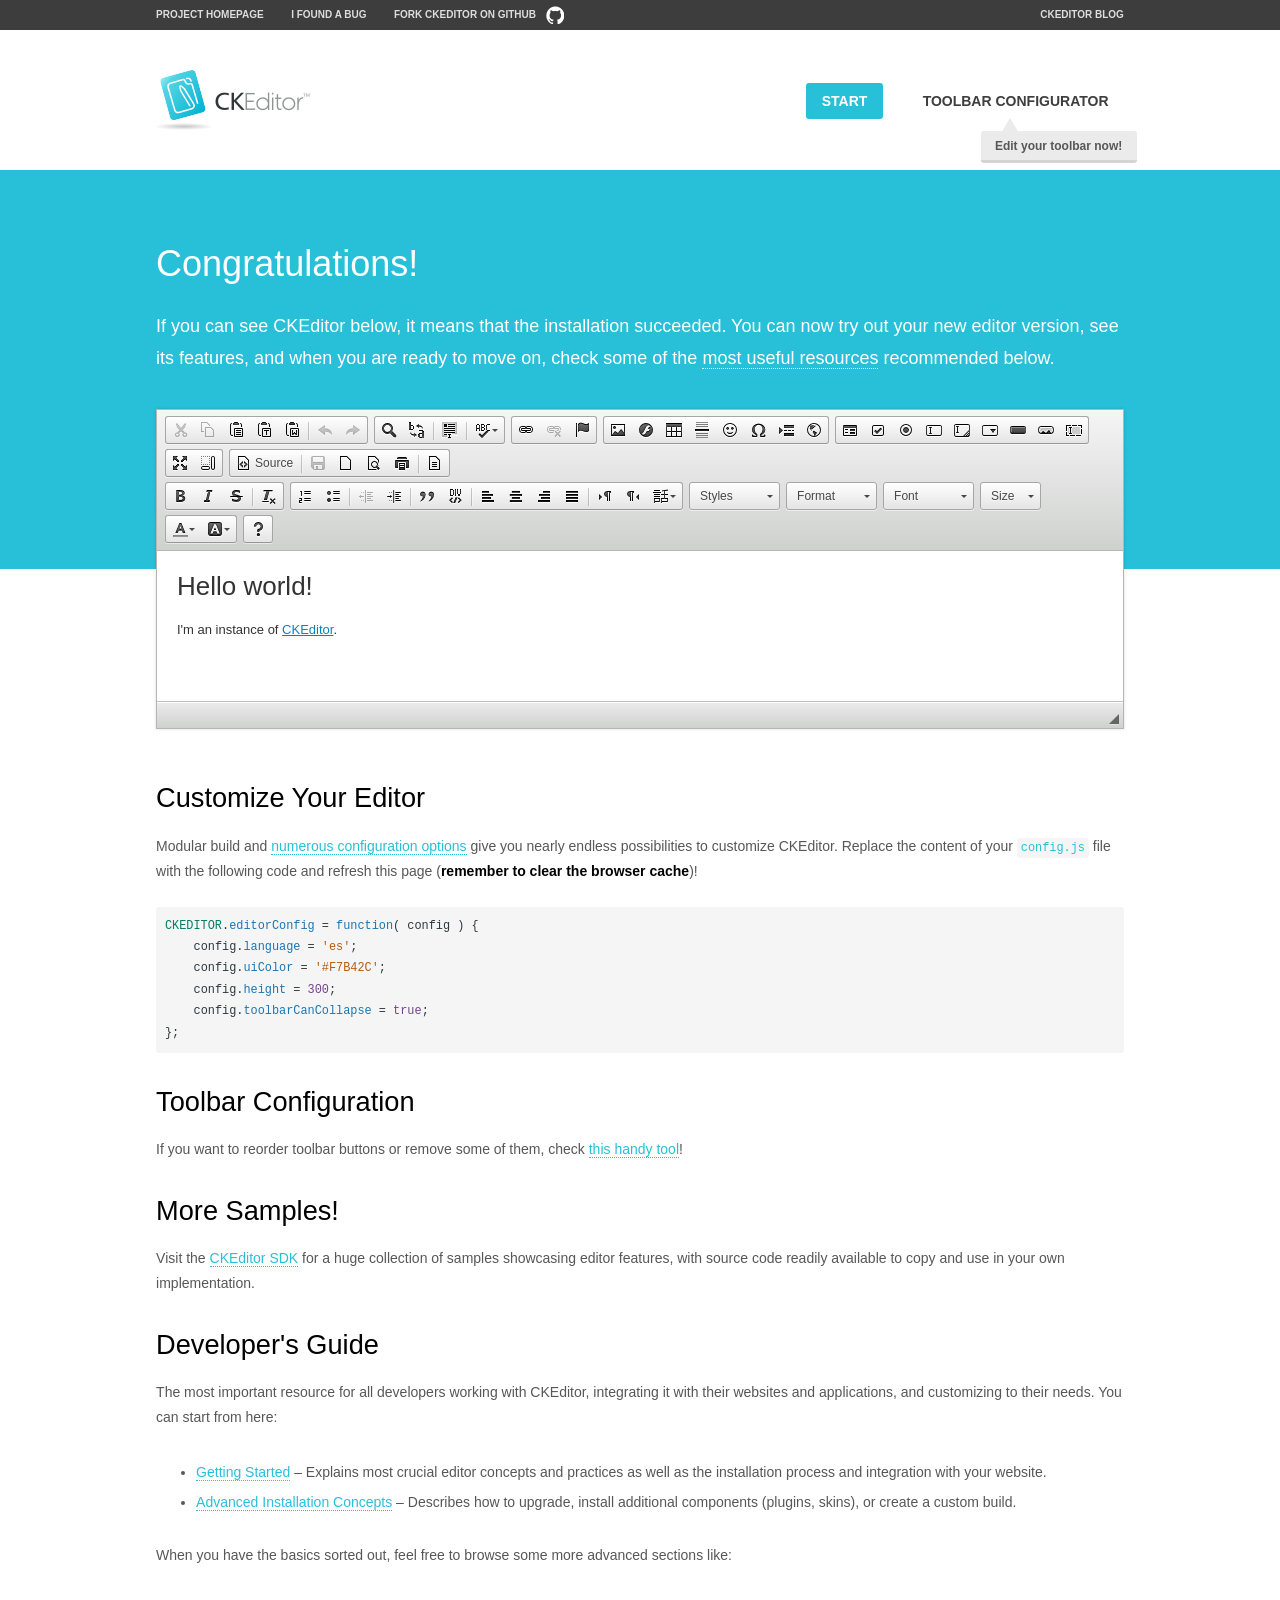
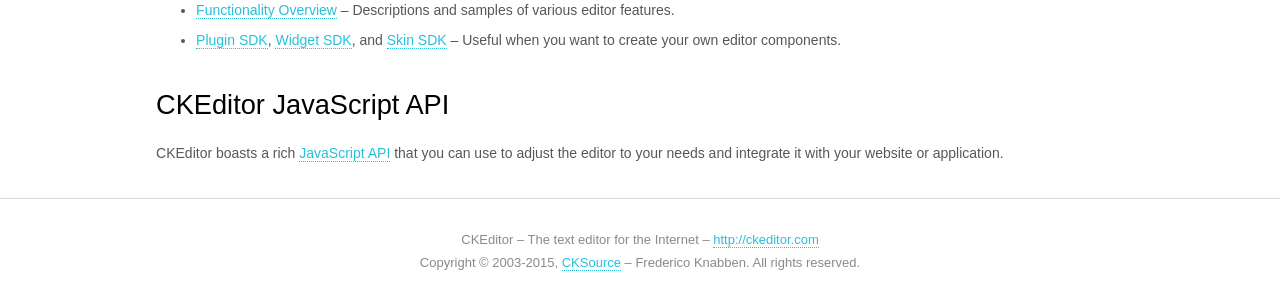
<file: src/main/webapp/static/js/ckeditor/samples/index.html>
<!DOCTYPE html>
<!--
Copyright (c) 2003-2015, CKSource - Frederico Knabben. All rights reserved.
For licensing, see LICENSE.md or http://ckeditor.com/license
-->
<html>
<head>
    <meta charset="utf-8">
    <title>CKEditor Sample</title>
    <script src="../ckeditor.js"></script>
    <script src="js/sample.js"></script>
    <link rel="stylesheet" href="css/samples.css">
    <link rel="stylesheet" href="toolbarconfigurator/lib/codemirror/neo.css">
</head>
<body id="main">

<nav class="navigation-a">
    <div class="grid-container">
        <ul class="navigation-a-left grid-width-70">
            <li><a href="http://ckeditor.com">Project Homepage</a></li>
            <li><a href="http://dev.ckeditor.com/">I found a bug</a></li>
            <li><a href="http://github.com/ckeditor/ckeditor-dev" class="icon-pos-right icon-navigation-a-github">Fork
                CKEditor on GitHub</a></li>
        </ul>
        <ul class="navigation-a-right grid-width-30">
            <li><a href="http://ckeditor.com/blog-list">CKEditor Blog</a></li>
        </ul>
    </div>
</nav>

<header class="header-a">
    <div class="grid-container">
        <h1 class="header-a-logo grid-width-30">
            <a href="index.html"><img src="img/logo.png" alt="CKEditor Sample"></a>
        </h1>

        <nav class="navigation-b grid-width-70">
            <ul>
                <li><a href="index.html" class="button-a button-a-background">Start</a></li>
                <li><a href="toolbarconfigurator/index.html" class="button-a">Toolbar configurator <span
                        class="balloon-a balloon-a-nw">Edit your toolbar now!</span></a></li>
            </ul>
        </nav>
    </div>
</header>

<main>
    <div class="adjoined-top">
        <div class="grid-container">
            <div class="content grid-width-100">
                <h1>Congratulations!</h1>
                <p>
                    If you can see CKEditor below, it means that the installation succeeded.
                    You can now try out your new editor version, see its features, and when you are ready to move on,
                    check some of the <a href="#sample-customize">most useful resources</a> recommended below.
                </p>
            </div>
        </div>
    </div>
    <div class="adjoined-bottom">
        <div class="grid-container">
            <div class="grid-width-100">
                <div id="editor">
                    <h1>Hello world!</h1>
                    <p>I'm an instance of <a href="http://ckeditor.com">CKEditor</a>.</p>
                </div>
            </div>
        </div>
    </div>

    <div class="grid-container">
        <div class="content grid-width-100">
            <section id="sample-customize">
                <h2>Customize Your Editor</h2>
                <p>Modular build and <a href="http://docs.ckeditor.com/#!/guide/dev_configuration">numerous
                    configuration options</a> give you nearly endless possibilities to customize CKEditor. Replace the
                    content of your <code><a href="../config.js">config.js</a></code> file with the following code and
                    refresh this page (<strong>remember to clear the browser cache</strong>)!</p>
                <pre class="cm-s-neo CodeMirror"><code><span style="padding-right: 0.1px;"><span class="cm-variable">CKEDITOR</span>.<span
                        class="cm-property">editorConfig</span> <span class="cm-operator">=</span> <span
                        class="cm-keyword">function</span>( <span class="cm-def">config</span> ) {</span>
<span style="padding-right: 0.1px;"><span class="cm-tab">	</span><span class="cm-variable-2">config</span>.<span
        class="cm-property">language</span> <span class="cm-operator">=</span> <span
        class="cm-string">'es'</span>;</span>
<span style="padding-right: 0.1px;"><span class="cm-tab">	</span><span class="cm-variable-2">config</span>.<span
        class="cm-property">uiColor</span> <span class="cm-operator">=</span> <span class="cm-string">'#F7B42C'</span>;</span>
<span style="padding-right: 0.1px;"><span class="cm-tab">	</span><span class="cm-variable-2">config</span>.<span
        class="cm-property">height</span> <span class="cm-operator">=</span> <span class="cm-number">300</span>;</span>
<span style="padding-right: 0.1px;"><span class="cm-tab">	</span><span class="cm-variable-2">config</span>.<span
        class="cm-property">toolbarCanCollapse</span> <span class="cm-operator">=</span> <span
        class="cm-atom">true</span>;</span>
<span style="padding-right: 0.1px;">};</span></code></pre>
            </section>

            <section>
                <h2>Toolbar Configuration</h2>
                <p>If you want to reorder toolbar buttons or remove some of them, check <a
                        href="toolbarconfigurator/index.html">this handy tool</a>!</p>
            </section>

            <section>
                <h2>More Samples!</h2>
                <p>Visit the <a href="http://sdk.ckeditor.com">CKEditor SDK</a> for a huge collection of samples
                    showcasing editor features, with source code readily available to copy and use in your own
                    implementation.</p>
            </section>

            <section>
                <h2>Developer's Guide</h2>
                <p>The most important resource for all developers working with CKEditor, integrating it with their
                    websites and applications, and customizing to their needs. You can start from here:</p>
                <ul>
                    <li><a href="http://docs.ckeditor.com/#!/guide/dev_installation">Getting Started</a> &ndash;
                        Explains most crucial editor concepts and practices as well as the installation process and
                        integration with your website.
                    </li>
                    <li><a href="http://docs.ckeditor.com/#!/guide/dev_advanced_installation">Advanced Installation
                        Concepts</a> &ndash; Describes how to upgrade, install additional components (plugins, skins),
                        or create a custom build.
                    </li>
                </ul>
                <p>When you have the basics sorted out, feel free to browse some more advanced sections like:</p>
                <ul>
                    <li><a href="http://docs.ckeditor.com/#!/guide/dev_features">Functionality Overview</a> &ndash;
                        Descriptions and samples of various editor features.
                    </li>
                    <li><a href="http://docs.ckeditor.com/#!/guide/plugin_sdk_intro">Plugin SDK</a>, <a
                            href="http://docs.ckeditor.com/#!/guide/widget_sdk_intro">Widget SDK</a>, and <a
                            href="http://docs.ckeditor.com/#!/guide/skin_sdk_intro">Skin SDK</a> &ndash; Useful when you
                        want to create your own editor components.
                    </li>
                </ul>
            </section>

            <section>
                <h2>CKEditor JavaScript API</h2>
                <p>CKEditor boasts a rich <a href="http://docs.ckeditor.com/#!/api">JavaScript API</a> that you can use
                    to adjust the editor to your needs and integrate it with your website or application.</p>
            </section>
        </div>
    </div>
</main>

<footer class="footer-a grid-container">
    <div class="grid-container">
        <p class="grid-width-100">
            CKEditor &ndash; The text editor for the Internet &ndash; <a class="samples" href="http://ckeditor.com/">http://ckeditor.com</a>
        </p>
        <p class="grid-width-100" id="copy">
            Copyright &copy; 2003-2015, <a class="samples" href="http://cksource.com/">CKSource</a> &ndash; Frederico
            Knabben. All rights reserved.
        </p>
    </div>
</footer>
<script>
    initSample();
</script>

</body>
</html>
</file>
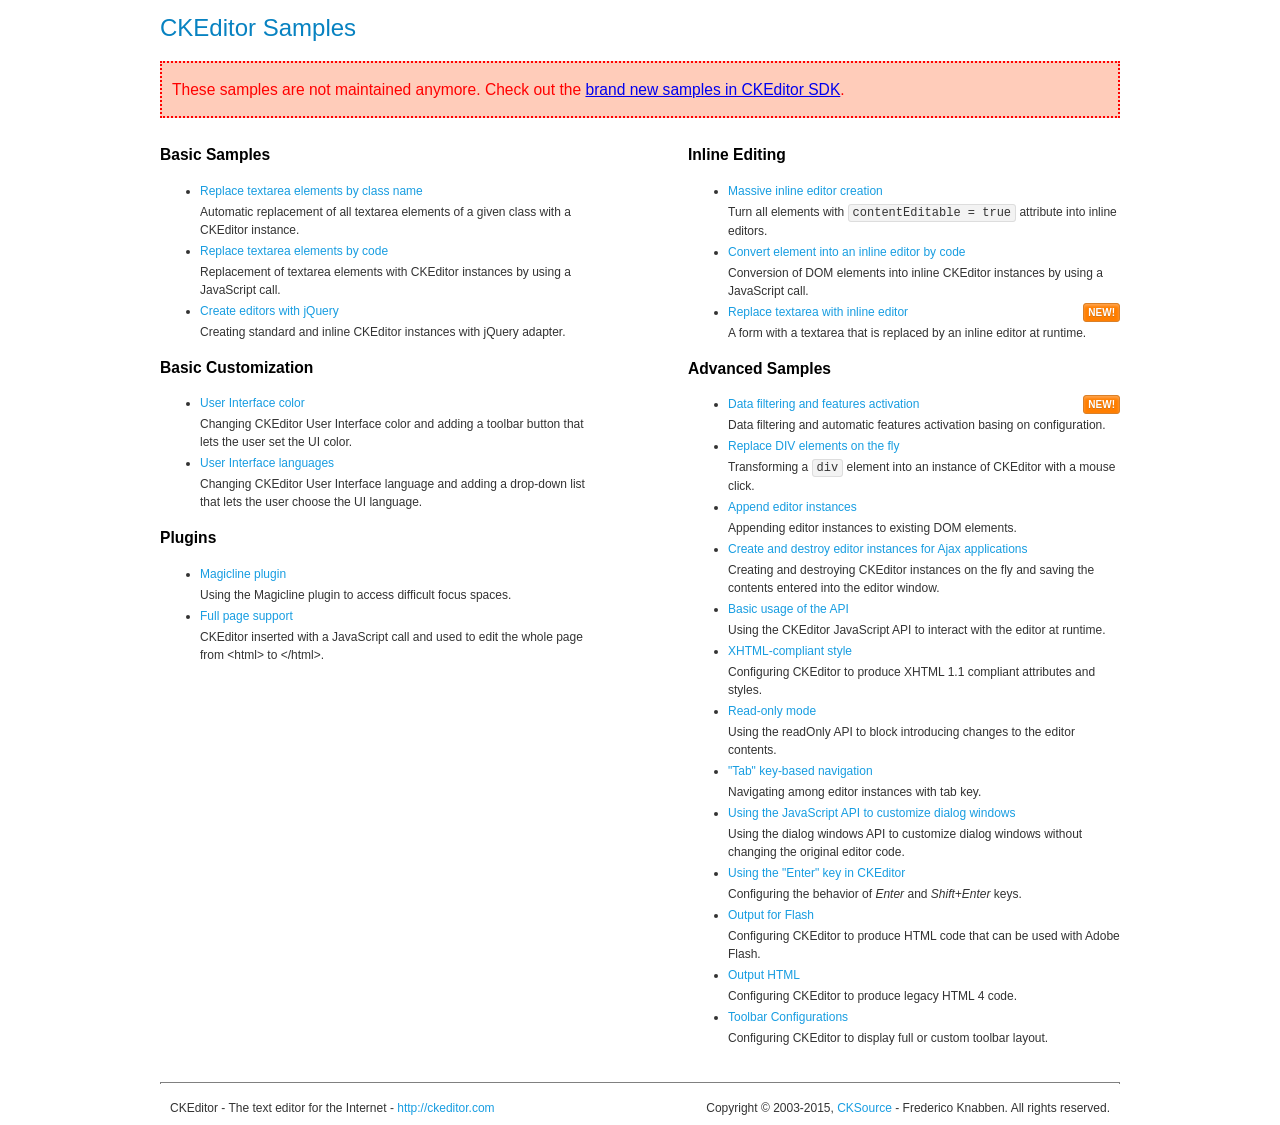
<file: src/main/webapp/static/js/ckeditor/samples/old/index.html>
<!DOCTYPE html>
<!--
Copyright (c) 2003-2015, CKSource - Frederico Knabben. All rights reserved.
For licensing, see LICENSE.md or http://ckeditor.com/license
-->
<html>
<head>
    <meta charset="utf-8">
    <title>CKEditor Samples</title>
    <link rel="stylesheet" href="sample.css">
</head>
<body>
<h1 class="samples">
    CKEditor Samples
</h1>
<div class="warning deprecated">
    These samples are not maintained anymore. Check out the <a href="http://sdk.ckeditor.com/">brand new samples in
    CKEditor SDK</a>.
</div>
<div class="twoColumns">
    <div class="twoColumnsLeft">
        <h2 class="samples">
            Basic Samples
        </h2>
        <dl class="samples">
            <dt><a class="samples" href="replacebyclass.html">Replace textarea elements by class name</a></dt>
            <dd>Automatic replacement of all textarea elements of a given class with a CKEditor instance.</dd>

            <dt><a class="samples" href="replacebycode.html">Replace textarea elements by code</a></dt>
            <dd>Replacement of textarea elements with CKEditor instances by using a JavaScript call.</dd>

            <dt><a class="samples" href="jquery.html">Create editors with jQuery</a></dt>
            <dd>Creating standard and inline CKEditor instances with jQuery adapter.</dd>
        </dl>

        <h2 class="samples">
            Basic Customization
        </h2>
        <dl class="samples">
            <dt><a class="samples" href="uicolor.html">User Interface color</a></dt>
            <dd>Changing CKEditor User Interface color and adding a toolbar button that lets the user set the UI
                color.
            </dd>

            <dt><a class="samples" href="uilanguages.html">User Interface languages</a></dt>
            <dd>Changing CKEditor User Interface language and adding a drop-down list that lets the user choose the UI
                language.
            </dd>
        </dl>


        <h2 class="samples">Plugins</h2>
        <dl class="samples">
            <dt><a class="samples" href="magicline/magicline.html">Magicline plugin</a></dt>
            <dd>Using the Magicline plugin to access difficult focus spaces.</dd>

            <dt><a class="samples" href="wysiwygarea/fullpage.html">Full page support</a></dt>
            <dd>CKEditor inserted with a JavaScript call and used to edit the whole page from &lt;html&gt; to &lt;/html&gt;.</dd>
        </dl>
    </div>
    <div class="twoColumnsRight">
        <h2 class="samples">
            Inline Editing
        </h2>
        <dl class="samples">
            <dt><a class="samples" href="inlineall.html">Massive inline editor creation</a></dt>
            <dd>Turn all elements with <code>contentEditable = true</code> attribute into inline editors.</dd>

            <dt><a class="samples" href="inlinebycode.html">Convert element into an inline editor by code</a></dt>
            <dd>Conversion of DOM elements into inline CKEditor instances by using a JavaScript call.</dd>

            <dt><a class="samples" href="inlinetextarea.html">Replace textarea with inline editor</a> <span class="new">New!</span>
            </dt>
            <dd>A form with a textarea that is replaced by an inline editor at runtime.</dd>


        </dl>

        <h2 class="samples">
            Advanced Samples
        </h2>
        <dl class="samples">
            <dt><a class="samples" href="datafiltering.html">Data filtering and features activation</a> <span
                    class="new">New!</span></dt>
            <dd>Data filtering and automatic features activation basing on configuration.</dd>

            <dt><a class="samples" href="divreplace.html">Replace DIV elements on the fly</a></dt>
            <dd>Transforming a <code>div</code> element into an instance of CKEditor with a mouse click.</dd>

            <dt><a class="samples" href="appendto.html">Append editor instances</a></dt>
            <dd>Appending editor instances to existing DOM elements.</dd>

            <dt><a class="samples" href="ajax.html">Create and destroy editor instances for Ajax applications</a></dt>
            <dd>Creating and destroying CKEditor instances on the fly and saving the contents entered into the editor
                window.
            </dd>

            <dt><a class="samples" href="api.html">Basic usage of the API</a></dt>
            <dd>Using the CKEditor JavaScript API to interact with the editor at runtime.</dd>

            <dt><a class="samples" href="xhtmlstyle.html">XHTML-compliant style</a></dt>
            <dd>Configuring CKEditor to produce XHTML 1.1 compliant attributes and styles.</dd>

            <dt><a class="samples" href="readonly.html">Read-only mode</a></dt>
            <dd>Using the readOnly API to block introducing changes to the editor contents.</dd>

            <dt><a class="samples" href="tabindex.html">"Tab" key-based navigation</a></dt>
            <dd>Navigating among editor instances with tab key.</dd>


            <dt><a class="samples" href="dialog/dialog.html">Using the JavaScript API to customize dialog windows</a>
            </dt>
            <dd>Using the dialog windows API to customize dialog windows without changing the original editor code.</dd>

            <dt><a class="samples" href="enterkey/enterkey.html">Using the &quot;Enter&quot; key in CKEditor</a></dt>
            <dd>Configuring the behavior of <em>Enter</em> and <em>Shift+Enter</em> keys.</dd>

            <dt><a class="samples" href="htmlwriter/outputforflash.html">Output for Flash</a></dt>
            <dd>Configuring CKEditor to produce HTML code that can be used with Adobe Flash.</dd>

            <dt><a class="samples" href="htmlwriter/outputhtml.html">Output HTML</a></dt>
            <dd>Configuring CKEditor to produce legacy HTML 4 code.</dd>

            <dt><a class="samples" href="toolbar/toolbar.html">Toolbar Configurations</a></dt>
            <dd>Configuring CKEditor to display full or custom toolbar layout.</dd>

        </dl>
    </div>
</div>
<div id="footer">
    <hr>
    <p>
        CKEditor - The text editor for the Internet - <a class="samples"
                                                         href="http://ckeditor.com/">http://ckeditor.com</a>
    </p>
    <p id="copy">
        Copyright &copy; 2003-2015, <a class="samples" href="http://cksource.com/">CKSource</a> - Frederico Knabben. All
        rights reserved.
    </p>
</div>
</body>
</html>
</file>
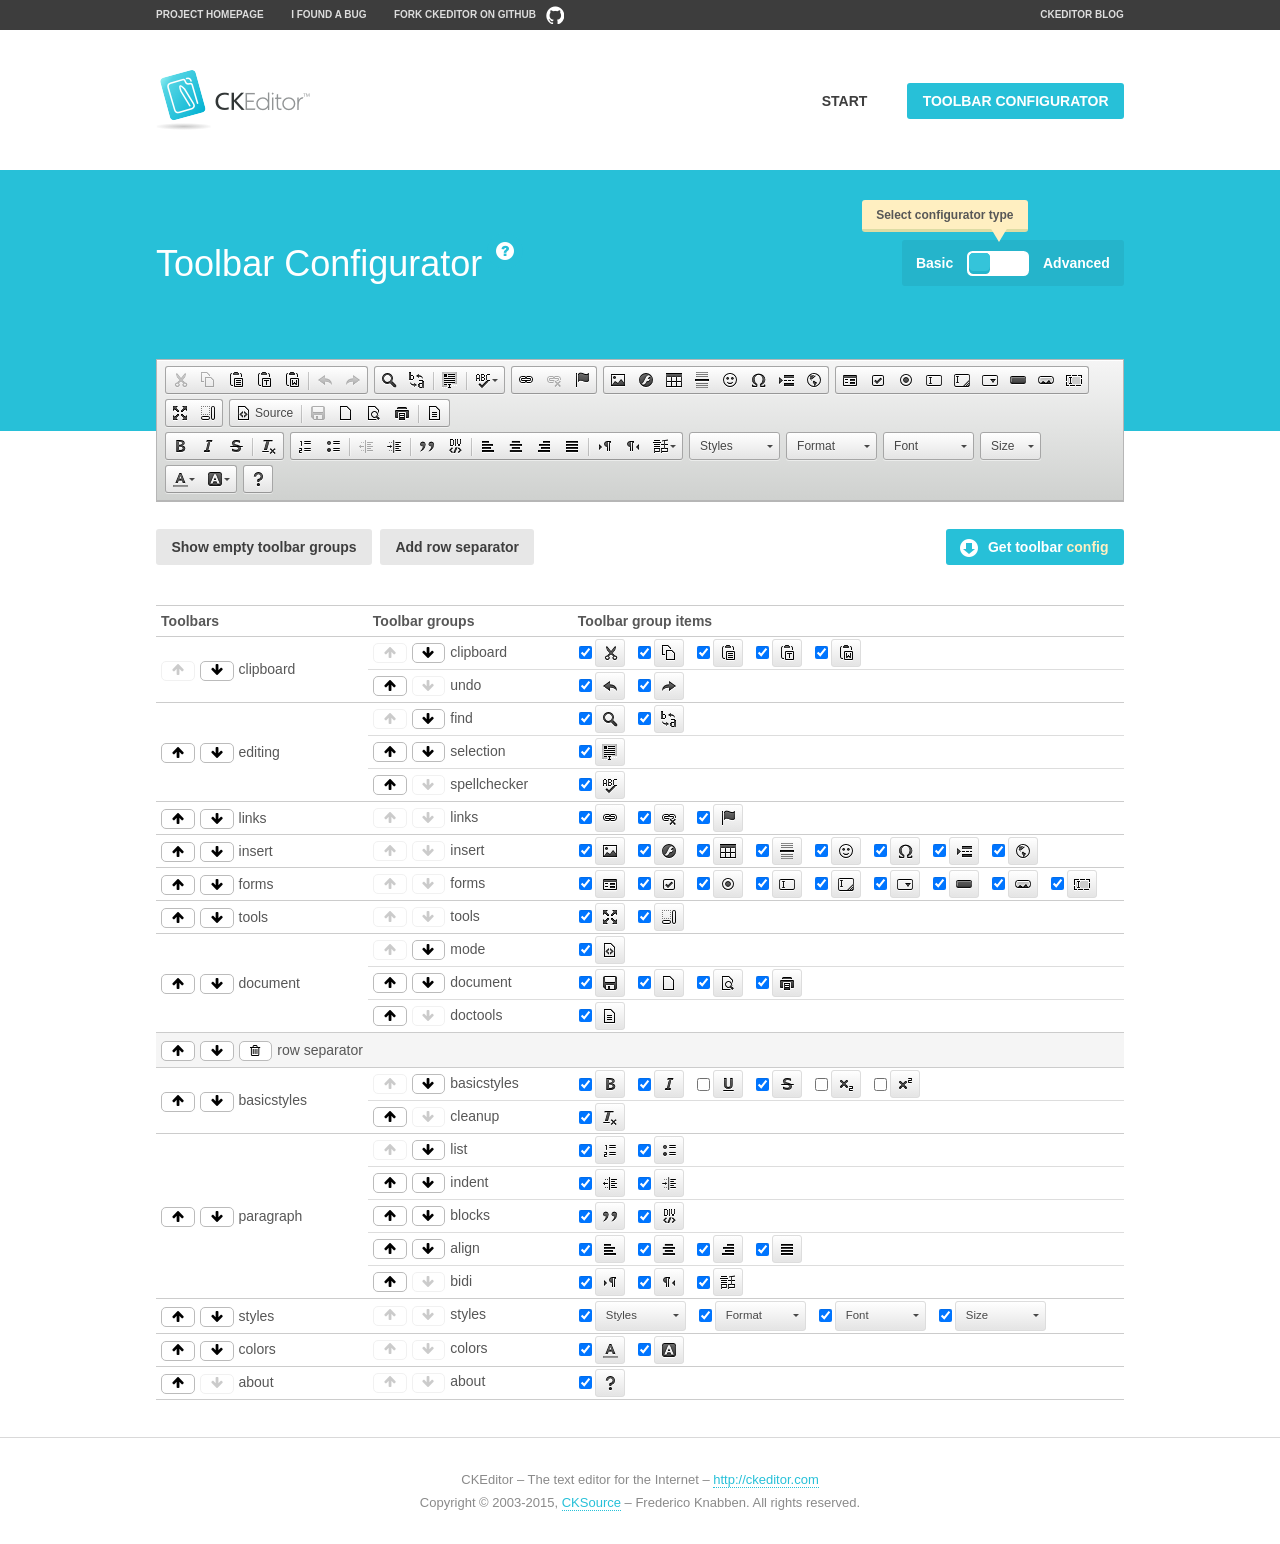
<file: src/main/webapp/static/js/ckeditor/samples/toolbarconfigurator/index.html>
<!DOCTYPE html>
<!--
Copyright (c) 2003-2015, CKSource - Frederico Knabben. All rights reserved.
For licensing, see LICENSE.md or http://ckeditor.com/license
-->
<!--[if IE 8]>
<html class="ie8"><![endif]-->
<!--[if gt IE 8]>
<html><![endif]-->
<!--[if !IE]><!-->
<html><!--<![endif]-->
<head>
    <meta charset="utf-8">
    <title>Toolbar Configurator</title>
    <script src="../../ckeditor.js"></script>
    <script>
        if (CKEDITOR.env.ie && CKEDITOR.env.version < 9)
            CKEDITOR.tools.enableHtml5Elements(document);
    </script>
    <link rel="stylesheet" href="lib/codemirror/codemirror.css">
    <link rel="stylesheet" href="lib/codemirror/show-hint.css">
    <link rel="stylesheet" href="lib/codemirror/neo.css">
    <link rel="stylesheet" href="css/fontello.css">
    <link rel="stylesheet" href="../css/samples.css">
</head>
<body id="toolbar">

<nav class="navigation-a">
    <div class="grid-container">
        <ul class="navigation-a-left grid-width-70">
            <li><a href="http://ckeditor.com">Project Homepage</a></li>
            <li><a href="http://dev.ckeditor.com/">I found a bug</a></li>
            <li><a href="http://github.com/ckeditor/ckeditor-dev" class="icon-pos-right icon-navigation-a-github">Fork
                CKEditor on GitHub</a></li>
        </ul>
        <ul class="navigation-a-right grid-width-30">
            <li><a href="http://ckeditor.com/blog-list">CKEditor Blog</a></li>
        </ul>
    </div>
</nav>

<header class="header-a">
    <div class="grid-container">
        <h1 class="header-a-logo grid-width-30">
            <a href="../index.html"><img src="../img/logo.png" alt="CKEditor Logo"></a>
        </h1>
        <nav class="navigation-b grid-width-70">
            <ul>
                <li><a href="../index.html" class="button-a">Start</a></li>
                <li><a href="index.html" class="button-a button-a-background">Toolbar configurator</a></li>
            </ul>
        </nav>
    </div>
</header>

<main>
    <div class="adjoined-top">
        <div class="grid-container">
            <div class="content grid-width-100">
                <div class="grid-container-nested">
                    <h1 class="grid-width-60">
                        Toolbar Configurator
                        <a href="#help-content" type="button" title="Configurator help" id="help"
                           class="button-a button-a-background button-a-no-text icon-pos-left icon-question-mark">Help</a>
                    </h1>

                    <div class="grid-width-40 grid-switch-magic">
                        <div class="switch">
                            <span class="balloon-a balloon-a-se">Select configurator type</span>
                            <input type="radio" name="radio" data-num="1" id="radio-basic"/>
                            <input type="radio" name="radio" data-num="2" id="radio-advanced"/>
                            <label data-for="1" for="radio-basic">Basic</label>
                            <span class="switch-inner">
								<span class="handler"></span>
							</span>
                            <label data-for="2" for="radio-advanced">Advanced</label>
                        </div>
                    </div>
                </div>
            </div>
        </div>
    </div>
    <div class="adjoined-bottom">
        <div class="grid-container">
            <div class="grid-width-100">
                <div class="editors-container">
                    <div id="editor-basic"></div>
                    <div id="editor-advanced"></div>
                </div>
            </div>
        </div>
    </div>

    <div class="grid-container configurator">
        <div class="content grid-width-100">
            <div class="configurator">
                <div>
                    <div id="toolbarModifierWrapper"></div>
                </div>
            </div>
        </div>
    </div>

    <div id="help-content">
        <div class="grid-container">
            <div class="grid-width-100">
                <h2>What Am I Doing Here?</h2>

                <div class="grid-container grid-container-nested">
                    <div class="basic">
                        <div class="grid-width-50">
                            <p>Arrange <a href="http://docs.ckeditor.com/#!/api/CKEDITOR.config-cfg-toolbarGroups">toolbar
                                groups</a>, toggle <a
                                    href="http://docs.ckeditor.com/#!/api/CKEDITOR.config-cfg-removeButtons">button
                                visibility</a> according to your needs and get your toolbar configuration.</p>
                            <p>You can replace the content of the <a href="../../config.js"><code>config.js</code></a>
                                file with the generated configuration. If you already set some configuration options you
                                will need to merge both configurations.</p>
                        </div>
                        <div class="grid-width-50">
                            <p>Read more about different ways of <a
                                    href="http://docs.ckeditor.com/#!/guide/dev_configuration">setting configuration</a>
                                and do not forget about <strong>clearing browser cache</strong>.</p>
                            <p>Arranging toolbar groups is the recommended way of configuring the toolbar, but if you
                                need more freedom you can use the <a href="#advanced">advanced configurator</a>.</p>
                        </div>
                    </div>
                    <div class="advanced" style="display: none;">
                        <div class="grid-width-50">
                            <p>With this code editor you can edit your <a
                                    href="http://docs.ckeditor.com/#!/api/CKEDITOR.config-cfg-toolbar">toolbar
                                configuration</a> live.</p>
                            <p>You can replace the content of the <a href="../../config.js"><code>config.js</code></a>
                                file with the generated configuration. If you already set some configuration options you
                                will need to merge both configurations.</p>
                        </div>
                        <div class="grid-width-50">
                            <p>Read more about different ways of <a
                                    href="http://docs.ckeditor.com/#!/guide/dev_configuration">setting configuration</a>
                                and do not forget about <strong>clearing browser cache</strong>.</p>
                        </div>
                    </div>
                </div>

                <p class="grid-container grid-container-nested">
                    <button type="button" class="help-content-close grid-width-100 button-a button-a-background">Got it.
                        Let's play!
                    </button>
                </p>
            </div>
        </div>
    </div>
</main>

<footer class="footer-a grid-container">
    <p class="grid-width-100">
        CKEditor &ndash; The text editor for the Internet &ndash; <a class="samples" href="http://ckeditor.com/">http://ckeditor.com</a>
    </p>
    <p class="grid-width-100" id="copy">
        Copyright &copy; 2003-2015, <a class="samples" href="http://cksource.com/">CKSource</a> &ndash; Frederico
        Knabben. All rights reserved.
    </p>
</footer>

<script src="lib/codemirror/codemirror.js"></script>
<script src="lib/codemirror/javascript.js"></script>
<script src="lib/codemirror/show-hint.js"></script>

<script src="js/fulltoolbareditor.js"></script>
<script src="js/abstracttoolbarmodifier.js"></script>
<script src="js/toolbarmodifier.js"></script>
<script src="js/toolbartextmodifier.js"></script>
<script src="../js/sf.js"></script>

<script>
    (function () {
        'use strict';

        var mode = ( window.location.hash.substr(1) === 'advanced' ) ? 'advanced' : 'basic',
            configuratorSection = CKEDITOR.document.findOne('main > .grid-container.configurator'),
            basicInstruction = CKEDITOR.document.findOne('#help-content .basic'),
            advancedInstruction = CKEDITOR.document.findOne('#help-content .advanced'),

            // Configurator mode switcher.
            modeSwitchBasic = CKEDITOR.document.getById('radio-basic'),
            modeSwitchAdvanced = CKEDITOR.document.getById('radio-advanced');

        // Initial setup
        function updateSwitcher() {
            if (mode === 'advanced') {
                modeSwitchAdvanced.$.checked = true;
            } else {
                modeSwitchBasic.$.checked = true;
            }
        }

        updateSwitcher();

        CKEDITOR.document.getWindow().on('hashchange', function (e) {
            var hash = window.location.hash.substr(1);
            if (!( hash === 'advanced' || hash === 'basic' )) {
                return;
            }
            mode = hash;
            onToolbarsDone(mode);
        });

        CKEDITOR.document.getWindow().on('resize', function () {
            updateToolbar(( mode === 'basic' ? toolbarModifier : toolbarTextModifier )['editorInstance']);
        });

        function onRefresh(modifier) {
            modifier = modifier || this;

            if (mode === 'basic' && modifier instanceof ToolbarConfigurator.ToolbarTextModifier) {
                return;
            }

            // CodeMirror container becomes visible, so we need to refresh and to avoid rendering problems.
            if (mode === 'advanced' && modifier instanceof ToolbarConfigurator.ToolbarTextModifier) {
                modifier.codeContainer.refresh();
            }

            updateToolbar(modifier.editorInstance);
        }

        function updateToolbar(editor) {
            var editorContainer = editor.container;

            // Not always editor is loaded.
            if (!editorContainer) {
                return;
            }

            var displayStyle = editorContainer.getStyle('display');

            editorContainer.setStyle('display', 'block');

            var newHeight = editorContainer.getSize('height');

            var newMarginTop = parseInt(editorContainer.getComputedStyle('margin-top'), 10);
            newMarginTop = ( isNaN(newMarginTop) ? 0 : Number(newMarginTop) );

            var newMarginBottom = parseInt(editorContainer.getComputedStyle('margin-bottom'), 10);
            newMarginBottom = ( isNaN(newMarginBottom) ? 0 : Number(newMarginBottom) );

            var result = newHeight + newMarginTop + newMarginBottom;

            editorContainer.setStyle('display', displayStyle);

            editor.container.getAscendant('div').setStyle('height', result + 'px');
        }

        var toolbarModifier = new ToolbarConfigurator.ToolbarModifier('editor-basic');

        var done = 0;
        toolbarModifier.init(onToolbarInit);
        toolbarModifier.onRefresh = onRefresh;

        CKEDITOR.document.getById('toolbarModifierWrapper').append(toolbarModifier.mainContainer);

        var toolbarTextModifier = new ToolbarConfigurator.ToolbarTextModifier('editor-advanced');
        toolbarTextModifier.init(onToolbarInit);
        toolbarTextModifier.onRefresh = onRefresh;

        function onToolbarInit() {
            if (++done === 2) {
                onToolbarsDone();

                positionSticky.watch(CKEDITOR.document.findOne('.toolbar'), function () {
                    return mode === 'advanced';
                });
            }
        }

        function onToolbarsDone() {
            if (mode === 'basic') {
                toggleModeBasic(false);
            } else {
                toggleModeAdvanced(false);
            }

            updateSwitcher();

            setTimeout(function () {
                CKEDITOR.document.findOne('.editors-container').addClass('active');
                CKEDITOR.document.findOne('#toolbarModifierWrapper').addClass('active');
            }, 200);
        }

        CKEDITOR.document.getById('toolbarModifierWrapper').append(toolbarTextModifier.mainContainer);

        function toogleModeSwitch(onElement, offElement, onModifier, offModifier) {
            onElement.addClass('fancy-button-active');
            offElement.removeClass('fancy-button-active');

            onModifier.showUI();
            offModifier.hideUI();
        }

        function toggleModeBasic(callOnRefresh) {
            callOnRefresh = ( callOnRefresh !== false );
            mode = 'basic';
            window.location.hash = '#basic';
            toogleModeSwitch(modeSwitchBasic, modeSwitchAdvanced, toolbarModifier, toolbarTextModifier);

            configuratorSection.removeClass('freed-width');
            basicInstruction.show();
            advancedInstruction.hide();

            callOnRefresh && onRefresh(toolbarModifier);
        }

        function toggleModeAdvanced(callOnRefresh) {
            callOnRefresh = ( callOnRefresh !== false );
            mode = 'advanced';
            window.location.hash = '#advanced';
            toogleModeSwitch(modeSwitchAdvanced, modeSwitchBasic, toolbarTextModifier, toolbarModifier);

            configuratorSection.addClass('freed-width');
            advancedInstruction.show();
            basicInstruction.hide();

            callOnRefresh && onRefresh(toolbarTextModifier);
        }

        modeSwitchBasic.on('click', toggleModeBasic);
        modeSwitchAdvanced.on('click', toggleModeAdvanced);

        //
        // Position:sticky for the toolbar.
        //

        // Will make elements behave like they were styled with position:sticky.
        var positionSticky = {
            // Store object: {
            // 		element: CKEDITOR.dom.element, // Element which will float.
            // 		placeholder: CKEDITOR.dom.element, // Placeholder which is place to prevent page bounce.
            // 		isFixed: boolean // Whether element float now.
            // }
            watched: [],

            active: [],

            staticContainer: null,

            init: function () {
                var element = CKEDITOR.dom.element.createFromHtml(
                    '<div class="staticContainer">' +
                    '<div class="grid-container" >' +
                    '<div class="grid-width-100">' +
                    '<div class="inner"></div>' +
                    '</div>' +
                    '</div>' +
                    '</div>');

                this.staticContainer = element.findOne('.inner');

                CKEDITOR.document.getBody().append(element);
            },

            watch: function (element, preventFunc) {
                this.watched.push({
                    element: element,
                    placeholder: new CKEDITOR.dom.element('div'),
                    isFixed: false,
                    preventFunc: preventFunc
                });
            },

            checkAll: function () {
                for (var i = 0; i < this.watched.length; i++) {
                    this.check(this.watched[i]);
                }
            },

            check: function (element) {
                var isFixed = element.isFixed;
                var shouldBeFixed = this.shouldBeFixed(element);

                // Nothing to be done.
                if (isFixed === shouldBeFixed) {
                    return;
                }

                var placeholder = element.placeholder;

                if (isFixed) {
                    // Unfixing.

                    element.element.insertBefore(placeholder);
                    placeholder.remove();

                    element.element.removeStyle('margin');

                    this.active.splice(CKEDITOR.tools.indexOf(this.active, element), 1);

                } else {
                    // Fixing.
                    placeholder.setStyle('width', element.element.getSize('width') + 'px');
                    placeholder.setStyle('height', element.element.getSize('height') + 'px');
                    placeholder.setStyle('margin-bottom', element.element.getComputedStyle('margin-bottom'));
                    placeholder.setStyle('display', element.element.getComputedStyle('display'));
                    placeholder.insertAfter(element.element);

                    this.staticContainer.append(element.element);

                    this.active.push(element);
                }

                element.isFixed = !element.isFixed;
            },

            shouldBeFixed: function (element) {
                if (element.preventFunc && element.preventFunc()) {
                    return false;
                }

                // If element is already fixed we are checking it's placeholder.
                var related = ( element.isFixed ? element.placeholder : element.element ),
                    clientRect = related.$.getBoundingClientRect(),
                    staticHeight = this.staticContainer.getSize('height'),
                    elemHeight = element.element.getSize('height');

                if (element.isFixed) {
                    return ( clientRect.top + elemHeight < staticHeight );
                } else {
                    return ( clientRect.top < staticHeight );
                }
            }
        };

        positionSticky.init();

        CKEDITOR.document.getWindow().on('scroll',
            new CKEDITOR.tools.eventsBuffer(100, positionSticky.checkAll, positionSticky).input
        );

        // Make the toolbar sticky.
        positionSticky.watch(CKEDITOR.document.findOne('.editors-container'));

        // Help button and help-content.
        (function () {
            var helpButton = CKEDITOR.document.getById('help'),
                helpContent = CKEDITOR.document.getById('help-content');

            // Don't show help button on IE8 because it's unsupported by Pico Modal.
            if (CKEDITOR.env.ie && CKEDITOR.env.version == 8) {
                helpButton.hide();
            } else {
                // Display help modal when the button is clicked.
                helpButton.on('click', function (evt) {
                    SF.modal({
                        // Clone modal content from DOM.
                        content: helpContent.getHtml(),

                        afterCreate: function (modal) {
                            // Enable modal content button to close the modal.
                            new CKEDITOR.dom.element(modal.modalElem()).findOne('.help-content-close').once('click', modal.close);
                        }
                    }).show();
                });
            }
        })();
    })();
</script>
</body>
</html>
</file>
<file: src/main/webapp/static/js/ckeditor/samples/css/samples.css>
/**
 * @license Copyright (c) 2003-2015, CKSource - Frederico Knabben. All rights reserved.
 * For licensing, see LICENSE.md or http://ckeditor.com/license
 */
@media (max-width: 900px) {
    .global-is-mobile-hidden {
        display: none !important;
    }
}

article,
aside,
details,
figcaption,
figure,
footer,
header,
hgroup,
main,
menu,
nav,
section {
    display: block;
}

body,
html {
    margin: 0;
    padding: 0;
    font: 16px / 1.8 Arial, 'Helvetica Neue', Helvetica, sans-serif;
    font-weight: 300;
    color: #575757;
}

.grid-width-10 {
    width: 10%;
}

.grid-width-20 {
    width: 20%;
}

.grid-width-30 {
    width: 30%;
}

.grid-width-40 {
    width: 40%;
}

.grid-width-50 {
    width: 50%;
}

.grid-width-60 {
    width: 60%;
}

.grid-width-70 {
    width: 70%;
}

.grid-width-80 {
    width: 80%;
}

.grid-width-90 {
    width: 90%;
}

.grid-width-100 {
    width: 100%;
}

@media (max-width: 900px) {
    .grid-width-10,
    .grid-width-20,
    .grid-width-30,
    .grid-width-40,
    .grid-width-50,
    .grid-width-60,
    .grid-width-70,
    .grid-width-80,
    .grid-width-90,
    .grid-width-100 {
        width: 100%;
    }
}

*[class*="grid-width"] {
    -webkit-box-sizing: border-box;
    -moz-box-sizing: border-box;
    box-sizing: border-box;
    padding-left: 4%;
    padding-right: 4%;
    float: left;
}

*[class*="grid-width"]:after,
.grid-container:after,
*[class*="grid-width"]:before,
.grid-container:before {
    content: '';
    display: block;
    overflow: hidden;
    visibility: hidden;
    font-size: 0;
    line-height: 0;
    width: 0;
    height: 0;
}

*[class*="grid-width"]:after,
.grid-container:after {
    clear: both;
}

.grid-container {
    -webkit-box-sizing: border-box;
    -moz-box-sizing: border-box;
    box-sizing: border-box;
    margin-left: auto;
    margin-right: auto;
}

.grid-container-nested *[class*="grid-width"]:first-child {
    padding-left: 0;
}

.grid-container-nested *[class*="grid-width"]:last-child {
    padding-right: 0;
}

@media (max-width: 900px) {
    .grid-container-nested *[class*="grid-width"]:first-child {
        padding-left: 4%;
    }

    .grid-container-nested *[class*="grid-width"]:last-child {
        padding-right: 4%;
    }
}

.header-a {
    min-height: 140px;
    overflow: hidden;
}

.header-a .header-a-logo {
    margin: 40px 0 0;
}

@media (max-width: 900px) {
    .header-a .header-a-logo {
        text-align: center;
    }
}

.header-a .header-a-logo img {
    border: transparent;
}

.navigation-a {
    height: 30px;
    background: #3d3d3d;
    position: absolute;
    left: 0;
    right: 0;
    top: 0;
    padding: 0;
    overflow: hidden;
}

@media (max-width: 900px) {
    .navigation-a {
        text-align: center;
    }
}

.navigation-a ul {
    list-style: none;
    margin: 0;
    overflow: hidden;
}

.navigation-a ul li,
.navigation-a ul li a {
    display: inline-block;
}

@media (max-width: 900px) {
    .navigation-a ul {
        width: auto;
        text-overflow: ellipsis;
        white-space: nowrap;
        display: inline-block;
        float: none;
    }

    .navigation-a ul:before,
    .navigation-a ul:after {
        display: none;
    }
}

.navigation-a ul.navigation-a-left {
    text-align: left;
}

@media (max-width: 900px) {
    .navigation-a ul.navigation-a-left {
        padding-right: 0;
    }
}

.navigation-a ul.navigation-a-right {
    text-align: right;
}

@media (max-width: 900px) {
    .navigation-a ul.navigation-a-right {
        padding-left: 23px;
    }
}

.navigation-a ul li + li {
    margin-left: 23px;
}

.navigation-a ul li a {
    font-size: 10px;
    font-size: 0.625rem;
    line-height: 18px;
    line-height: 1.13rem;
    line-height: 30px;
    float: left;
    color: #dddddd;
    font-weight: bold;
    text-decoration: none;
    text-transform: uppercase;
}

.navigation-a ul li a:hover {
    cursor: pointer;
    color: #ffffff;
}

.icon-navigation-a-github:before,
.icon-navigation-a-github:after {
    background-image: url("[data-uri]");
}

.navigation-b {
    text-align: right;
    margin: 52px 0 0;
    overflow: visible;
}

@media (max-width: 900px) {
    .navigation-b {
        text-align: center;
        margin-top: 20px;
        padding: 0;
    }
}

.navigation-b ul {
    padding: 0;
    list-style: none;
    margin: 0;
    overflow: visible;
}

.navigation-b ul li,
.navigation-b ul li a {
    display: inline-block;
}

@media (max-width: 900px) {
    .navigation-b ul {
        display: table;
        width: 100%;
        padding-bottom: 1.5em;
    }
}

@media (max-width: 900px) {
    .navigation-b ul li {
        display: table-row;
    }
}

.navigation-b ul li + li {
    margin-left: 20px;
}

@media (max-width: 900px) {
    .navigation-b ul li + li {
        margin-left: 0;
    }
}

.navigation-b ul li a {
    -webkit-box-sizing: border-box;
    -moz-box-sizing: border-box;
    box-sizing: border-box;
    text-transform: uppercase;
    text-decoration: none;
    outline: none;
}

@media (max-width: 900px) {
    .navigation-b ul li a {
        width: 100%;
        -webkit-border-radius: 0;
        -webkit-background-clip: padding-box;
        -moz-border-radius: 0;
        -moz-background-clip: padding;
        border-radius: 0;
        background-clip: padding-box;
    }
}

.footer-a {
    font-size: 13px;
    font-size: 0.8125rem;
    line-height: 23.4px;
    line-height: 1.46rem;
    padding-top: 2.25em;
    padding-bottom: 2.25em;
    overflow: hidden;
    color: #8a8a8a;
}

.footer-a a {
    color: #27c0d8;
    text-decoration: none;
    border-bottom: 1px dotted #27c0d8;
}

.footer-a a:hover {
    color: #23adc2;
}

.footer-a p {
    margin: 0;
    display: inline-block;
    text-align: center;
}

.content {
    font-size: 14px;
    font-size: 0.875rem;
    line-height: 25.2px;
    line-height: 1.57rem;
    overflow: hidden;
    padding-top: 1.5em;
    padding-bottom: 1.5em;
}

.content p {
    margin: 0.75em 0;
}

.content ul,
.content ol,
.content pre,
.content blockquote,
.content textarea:not([class^="cke"]),
.content .cke {
    margin: 1.875em 0;
}

.content code,
.content kbd {
    -webkit-border-radius: 3px;
    -webkit-background-clip: padding-box;
    -moz-border-radius: 3px;
    -moz-background-clip: padding;
    border-radius: 3px;
    background-clip: padding-box;
    padding: 3px 4px;
}

.content pre,
.content code,
.content kbd,
.content blockquote {
    background: #f5f5f5;
}

.content blockquote,
.content pre {
    background: none;
    border-left: 4px solid #27c0d8;
    padding: 1.5em 2.25em;
}

.content p a,
.content ul a,
.content ol a,
.content blockquote a,
.content h1 a,
.content h2 a,
.content h3 a,
.content h4 a,
.content h5 a {
    color: #27c0d8;
    text-decoration: none;
    border-bottom: 1px dotted #27c0d8;
}

.content p a:hover,
.content ul a:hover,
.content ol a:hover,
.content blockquote a:hover,
.content h1 a:hover,
.content h2 a:hover,
.content h3 a:hover,
.content h4 a:hover,
.content h5 a:hover {
    color: #23adc2;
}

.content h1,
.content h2,
.content h3,
.content h4,
.content h5 {
    color: #000;
    font-weight: 100;
}

.content h1 code,
.content h2 code,
.content h3 code,
.content h4 code,
.content h5 code,
.content h1 kbd,
.content h2 kbd,
.content h3 kbd,
.content h4 kbd,
.content h5 kbd {
    font-size: inherit;
}

.content h1 a.content-heading-anchor,
.content h2 a.content-heading-anchor,
.content h3 a.content-heading-anchor,
.content h4 a.content-heading-anchor,
.content h5 a.content-heading-anchor {
    font-weight: 100;
    vertical-align: middle;
    opacity: 0;
    border: 0;
}

.content h1:hover a.content-heading-anchor,
.content h2:hover a.content-heading-anchor,
.content h3:hover a.content-heading-anchor,
.content h4:hover a.content-heading-anchor,
.content h5:hover a.content-heading-anchor {
    opacity: 1;
}

.content h1:target a,
.content h2:target a,
.content h3:target a,
.content h4:target a,
.content h5:target a {
    -webkit-animation: targetLinkOpacity 0.5s linear alternate;
    -moz-animation: targetLinkOpacity 0.5s linear alternate;
    -o-animation: targetLinkOpacity 0.5s linear alternate;
    animation: targetLinkOpacity 0.5s linear alternate;
    opacity: 1;
}

.content input,
.content select,
.content textarea:not([class^="cke"]) {
    -webkit-border-radius: 3px;
    -webkit-background-clip: padding-box;
    -moz-border-radius: 3px;
    -moz-background-clip: padding;
    border-radius: 3px;
    background-clip: padding-box;
    -webkit-box-shadow: inset 0 1px 1px rgba(0, 0, 0, 0.08);
    -moz-box-shadow: inset 0 1px 1px rgba(0, 0, 0, 0.08);
    box-shadow: inset 0 1px 1px rgba(0, 0, 0, 0.08);
    font: inherit;
    color: inherit;
    border: 1px solid #d9d9d9;
    padding: .2em .5em;
}

.content input:focus,
.content select:focus,
.content textarea:not([class^="cke"]):focus {
    border-color: #66afe9;
    outline: 0;
    -webkit-box-shadow: inset 0 1px 1px rgba(0, 0, 0, 0.08), 0 0 8px #93c6ef;
    -moz-box-shadow: inset 0 1px 1px rgba(0, 0, 0, 0.08), 0 0 8px #93c6ef;
    box-shadow: inset 0 1px 1px rgba(0, 0, 0, 0.08), 0 0 8px #93c6ef;
}

.content abbr {
    border-bottom: 1px dotted #666;
    cursor: pointer;
}

.content blockquote {
    font-style: italic;
    font-family: Georgia, Times, "Times New Roman", serif;
    font-size: 16px;
    font-size: 1rem;
    line-height: 28.8px;
    line-height: 1.8rem;
}

.content em {
    font-style: italic;
}

.content h1 {
    font-size: 36px;
    font-size: 2.25rem;
    line-height: 64.8px;
    line-height: 4.05rem;
    margin: 1.125em 0 0;
}

.content h2 {
    font-size: 27.2px;
    font-size: 1.7rem;
    line-height: 48.96px;
    line-height: 3.06rem;
    margin: 0.9em 0 0;
}

.content h3 {
    font-size: 24px;
    font-size: 1.5rem;
    line-height: 43.2px;
    line-height: 2.7rem;
    font-weight: 500;
    margin: 0.75em 0 0;
}

.content h4 {
    font-size: 19.2px;
    font-size: 1.2rem;
    line-height: 34.56px;
    line-height: 2.16rem;
    font-weight: 500;
    margin: 0.75em 0 0;
}

.content h5 {
    font-size: 17.6px;
    font-size: 1.1rem;
    line-height: 31.68px;
    line-height: 1.98rem;
    font-weight: 500;
    margin: 0.75em 0 0;
}

.content hr {
    border: 0;
    border-top: 4px solid #d9d9d9;
    margin: 1.5em 0;
}

.content input[type="text"] {
    height: 1.8em;
    line-height: 1.8em;
}

.content input[type="button"] {
    -webkit-appearance: button;
    -moz-appearance: button;
    appearance: button;
}

.content kbd {
    font-size: 12px;
    font-size: 0.75rem;
    line-height: 21.6px;
    line-height: 1.35rem;
    font-family: Arial, 'Helvetica Neue', Helvetica, sans-serif;
    padding: 2px 6px;
    -webkit-box-shadow: 0 0 4px #ffffff inset, 0 2px 0 #d9d9d9;
    -moz-box-shadow: 0 0 4px #ffffff inset, 0 2px 0 #d9d9d9;
    box-shadow: 0 0 4px #ffffff inset, 0 2px 0 #d9d9d9;
}

.content p img {
    vertical-align: middle;
}

.content p pre {
    padding: 1.5em;
}

.content pre {
    padding: 0;
    border: 0;
    tab-size: 4;
    -o-tab-size: 4;
    -moz-tab-size: 4;
}

.content pre,
.content code {
    font-size: 11.89px;
    font-size: 0.743rem;
    line-height: 21.4px;
    line-height: 1.34rem;
    font-family: Consolas, Menlo, Monaco, Lucida Console, Liberation Mono, DejaVu Sans Mono, Bitstream Vera Sans Mono, Courier New, monospace, serif;
}

.content pre a,
.content code a {
    border: 0;
}

.content pre code {
    padding: 0.75em;
    display: block;
}

.content strong {
    color: #000;
}

.content ul ul,
.content ol ul,
.content ul ol,
.content ol ol {
    margin: 0.75em 0;
}

.content ul li,
.content ol li {
    font-size: 14px;
    font-size: 0.875rem;
    line-height: 30.24px;
    line-height: 1.89rem;
}

.content textarea:not([class^="cke"]) {
    width: 100%;
}

.content div.todo {
    border: 2px dotted #444;
    padding: 10px;
    margin: 60px 0 10px 0;
    /* Remove me some day */
}

.content div.todo:before {
    content: "TODO";
    font-weight: bold;
}

body a.button-a,
body button.button-a,
body input.button-a {
    -webkit-border-radius: 3px;
    -webkit-background-clip: padding-box;
    -moz-border-radius: 3px;
    -moz-background-clip: padding;
    border-radius: 3px;
    background-clip: padding-box;
    font-size: 14px;
    font-size: 0.875rem;
    line-height: 25.2px;
    line-height: 1.57rem;
    height: 36px;
    line-height: 36px;
    padding: 0 1.1em;
    font-weight: 700;
    color: #3e3e3e;
    white-space: nowrap;
    text-decoration: none;
    display: inline-block;
    cursor: pointer;
    border: 0;
    vertical-align: middle;
    margin: 1px 0;
    background: transparent;
}

body a.button-a.icon-pos-left,
body button.button-a.icon-pos-left,
body input.button-a.icon-pos-left {
    padding-left: .8em;
}

body a.button-a.icon-pos-right,
body button.button-a.icon-pos-right,
body input.button-a.icon-pos-right {
    padding-right: .8em;
}

body a.button-a.button-a-no-text,
body button.button-a.button-a-no-text,
body input.button-a.button-a-no-text {
    -webkit-border-radius: 100px;
    -webkit-background-clip: padding-box;
    -moz-border-radius: 100px;
    -moz-background-clip: padding;
    border-radius: 100px;
    background-clip: padding-box;
    width: 36px;
    padding: 0;
    text-indent: -999px;
    overflow: hidden;
    position: relative;
    text-align: center;
}

body a.button-a.button-a-no-text:before,
body button.button-a.button-a-no-text:before,
body input.button-a.button-a-no-text:before {
    position: absolute;
    left: 50%;
    top: 50%;
    margin: -9px 0 0 -9px;
}

@media (max-width: 900px) {
    body a.button-a.button-a-mobile-collapsed,
    body button.button-a.button-a-mobile-collapsed,
    body input.button-a.button-a-mobile-collapsed {
        -webkit-border-radius: 100px;
        -webkit-background-clip: padding-box;
        -moz-border-radius: 100px;
        -moz-background-clip: padding;
        border-radius: 100px;
        background-clip: padding-box;
        width: 36px;
        padding: 0;
        text-indent: -999px;
        overflow: hidden;
        position: relative;
        text-align: center;
    }

    body a.button-a.button-a-mobile-collapsed:before,
    body button.button-a.button-a-mobile-collapsed:before,
    body input.button-a.button-a-mobile-collapsed:before {
        position: absolute;
        left: 50%;
        top: 50%;
        margin: -9px 0 0 -9px;
    }

    body a.button-a.button-a-mobile-collapsed:before,
    body button.button-a.button-a-mobile-collapsed:before,
    body input.button-a.button-a-mobile-collapsed:before {
        position: absolute;
        left: 50%;
        top: 50%;
        margin: -9px 0 0 -9px;
    }
}

body a.button-a:active,
body button.button-a:active,
body input.button-a:active,
body a.button-a:hover,
body button.button-a:hover,
body input.button-a:hover {
    color: #fff;
    background: #23adc2;
}

body a.button-a:focus,
body button.button-a:focus,
body input.button-a:focus {
    border-color: #66afe9;
    outline: 0;
    -webkit-box-shadow: inset 0 1px 1px rgba(0, 0, 0, 0.075), 0 0 8px #93c6ef;
    -moz-box-shadow: inset 0 1px 1px rgba(0, 0, 0, 0.075), 0 0 8px #93c6ef;
    box-shadow: inset 0 1px 1px rgba(0, 0, 0, 0.075), 0 0 8px #93c6ef;
}

body a.button-a-soft,
body button.button-a-soft,
body input.button-a-soft {
    background: #e7e7e7;
}

body a.button-a-soft:active,
body button.button-a-soft:active,
body input.button-a-soft:active,
body a.button-a-soft:hover,
body button.button-a-soft:hover,
body input.button-a-soft:hover {
    color: #3e3e3e;
    background: #cecece;
}

body a.button-a-background,
body button.button-a-background,
body input.button-a-background,
body a.navigation-b ul li a:hover,
body button.navigation-b ul li a:hover,
body input.navigation-b ul li a:hover {
    color: #fff;
    background: #27c0d8;
}

body a.button-a-background:active,
body button.button-a-background:active,
body input.button-a-background:active,
body a.button-a-background:hover,
body button.button-a-background:hover,
body input.button-a-background:hover,
body a.navigation-b ul li a:hover:active,
body button.navigation-b ul li a:hover:active,
body input.navigation-b ul li a:hover:active,
body a.navigation-b ul li a:hover:hover,
body button.navigation-b ul li a:hover:hover,
body input.navigation-b ul li a:hover:hover {
    color: #fff;
    background: #23adc2;
}

.balloon-a {
    font-size: 12px;
    font-size: 0.75rem;
    line-height: 21.6px;
    line-height: 1.35rem;
    -webkit-border-radius: 3px;
    -webkit-background-clip: padding-box;
    -moz-border-radius: 3px;
    -moz-background-clip: padding;
    border-radius: 3px;
    background-clip: padding-box;
    border-bottom: 3px solid #d4d4d4;
    background: #ebebeb;
    display: inline-block;
    white-space: nowrap;
    padding: .4em 1.2em .2em;
    font-weight: 700;
    position: relative;
    z-index: 1000;
    text-transform: none;
    color: #575757;
}

.balloon-a:hover {
    color: #575757;
}

.balloon-a:before {
    content: '';
    width: 0;
    height: 0;
    border-style: solid;
    position: absolute;
}

.balloon-a-ne:before,
.balloon-a-nw:before {
    top: -13px;
    border-width: 0 9px 15.6px 9px;
    border-color: transparent transparent #ebebeb transparent;
}

.balloon-a-se:before,
.balloon-a-sw:before {
    bottom: -13px;
    border-width: 15.6px 9px 0 9px;
    border-color: #ebebeb transparent transparent transparent;
}

.balloon-a-nw:before,
.balloon-a-sw:before {
    left: 20px;
}

.balloon-a-ne:before,
.balloon-a-se:before {
    right: 20px;
}

.icon-pos-left:before,
.icon-pos-right:after {
    content: '';
    display: inline-block;
    width: 18px;
    height: 18px;
    vertical-align: middle;
    background-repeat: no-repeat;
}

.icon-pos-left:before {
    margin-right: 10px;
}

.icon-pos-right:after {
    margin-left: 10px;
}

.icon-download:before,
.icon-download:after {
    background-image: url("[data-uri]");
}

.icon-question-mark:before,
.icon-question-mark:after {
    background-image: url("[data-uri]");
}

.icon-close:before,
.icon-close:after {
    background-image: url("[data-uri]");
}

.ie8 .switch > * {
    vertical-align: middle;
}

.ie8 .switch input[type="radio"] {
    margin: 0 0.25em;
    display: inline-block;
}

.ie8 .switch label {
    margin-left: 0 !important;
    margin-right: 0 !important;
}

.ie8 .switch label[data-for="1"] {
    float: left;
}

.ie8 .switch label[data-for="2"] {
    float: right;
}

.ie8 .switch .switch-inner {
    display: none;
}

.switch {
    font-size: 14px;
    font-size: 0.875rem;
    line-height: 25.2px;
    line-height: 1.57rem;
    font-weight: bold;
    background-color: #27c0d8;
    overflow: hidden;
    display: inline-block;
    padding: 0.75em 0.25em;
    color: #fff;
    -webkit-border-radius: 3px;
    -webkit-background-clip: padding-box;
    -moz-border-radius: 3px;
    -moz-background-clip: padding;
    border-radius: 3px;
    background-clip: padding-box;
    position: relative;
}

.switch input[type="radio"] {
    display: none;
}

.switch label {
    position: relative;
    z-index: 2;
    float: left;
    cursor: pointer;
    padding: 0 0.75em;
}

.switch label:hover {
    text-decoration: underline;
}

.switch .switch-inner {
    float: left;
    background-color: #FFF;
    height: 1.5em;
    width: 4.125em;
    padding: 2px;
    margin: 0 0.25em;
    -webkit-border-radius: 5.5px;
    -webkit-background-clip: padding-box;
    -moz-border-radius: 5.5px;
    -moz-background-clip: padding;
    border-radius: 5.5px;
    background-clip: padding-box;
}

.switch .switch-inner .handler {
    overflow: hidden;
    position: relative;
    display: block;
    height: 1.5em;
    width: 1.5em;
    background: #25b4cb;
    -webkit-border-radius: 4.5px;
    -webkit-background-clip: padding-box;
    -moz-border-radius: 4.5px;
    -moz-background-clip: padding;
    border-radius: 4.5px;
    background-clip: padding-box;
}

.switch .switch-inner .handler:before {
    content: '';
    display: block;
    position: absolute;
    top: 0;
    right: 0;
    bottom: 3px;
    left: 0;
    background-color: #34c4da;
    -webkit-border-bottom-left-radius: 4.5px;
    -moz-border-radius-bottomleft: 4.5px;
    border-bottom-left-radius: 4.5px;
    -webkit-border-bottom-right-radius: 4.5px;
    -webkit-background-clip: padding-box;
    -moz-border-radius-bottomright: 4.5px;
    -moz-background-clip: padding;
    border-bottom-right-radius: 4.5px;
    background-clip: padding-box;
}

.switch:hover .switch-inner .handler:before {
    background: #45c9dd;
}

.switch input[data-num="2"]:checked ~ .switch-inner > .handler {
    margin-left: auto;
}

.switch input[data-num="2"]:checked ~ label[data-for="1"] {
    padding-right: 5.125em;
    margin-right: -4.375em;
}

.switch input[data-num="1"]:checked ~ label[data-for="2"] {
    padding-left: 5.125em;
    margin-left: -4.375em;
}

.toggler {
    -webkit-user-select: none;
    -moz-user-select: none;
    -ms-user-select: none;
    user-select: none;
}

.toggler label {
    cursor: pointer;
}

.toggler [data-collapse] {
    display: inherit;
}

.toggler [data-expand] {
    display: none;
}

.toggler.collapsed [data-collapse] {
    display: none;
}

.toggler.collapsed [data-expand] {
    display: inherit;
}

.toggler-container {
    overflow: hidden;
}

.toggler-container.collapsed {
    height: 0;
}

.icon-toggler-expanded:before,
.icon-toggler-collapsed:before,
.icon-toggler-expanded:after,
.icon-toggler-collapsed:after {
    background-image: url("[data-uri]");
}

.icon-toggler-expanded.icon-light:before,
.icon-toggler-collapsed.icon-light:before,
.icon-toggler-expanded.icon-light:after,
.icon-toggler-collapsed.icon-light:after {
    background-image: url("[data-uri]");
}

.icon-toggler-expanded:before,
.icon-toggler-expanded:after {
    background-position: top left;
}

.icon-toggler-collapsed:before,
.icon-toggler-collapsed:after {
    background-position: bottom left;
}

.modal {
    padding: 20px;
    border-radius: 3px;
    background-color: white;
    max-width: 700px;
    -webkit-box-sizing: border-box;
    -moz-box-sizing: border-box;
    box-sizing: border-box;
    width: 80% !important;
    top: 50% !important;
    -webkit-transform: translate(-50%, -50%) !important;
    -moz-transform: translate(-50%, -50%) !important;
    -o-transform: translate(-50%, -50%) !important;
    -ms-transform: translate(-50%, -50%) !important;
    transform: translate(-50%, -50%) !important;
}

.modal-close {
    -webkit-border-radius: 100px;
    -webkit-background-clip: padding-box;
    -moz-border-radius: 100px;
    -moz-background-clip: padding;
    border-radius: 100px;
    background-clip: padding-box;
    cursor: pointer;
    height: 18px;
    width: 18px;
    position: absolute;
    top: 10px;
    right: 10px;
    font-size: 17px;
    text-align: center;
    line-height: 19px;
    background: #cccccc;
}

main .grid-container,
header .grid-container,
.navigation-a > div,
footer > div {
    max-width: 968px;
}

.header-a {
    margin-top: 30px;
}

.footer-a {
    border-top: 1px solid #d9d9d9;
}

.adjoined-top {
    background-color: #27c0d8;
    color: #fff;
}

.adjoined-top .content h1,
.adjoined-top .content h2,
.adjoined-top .content h3,
.adjoined-top .content h4,
.adjoined-top .content h5 {
    color: #fff;
}

.adjoined-top .content p {
    font-size: 18px;
    font-size: 1.125rem;
    line-height: 32.4px;
    line-height: 2.02rem;
    font-weight: 100;
}

.adjoined-top .content p a {
    text-decoration: none;
    border-bottom: 1px dotted #fff;
    color: inherit;
}

.adjoined-top .content p a:hover {
    color: #e6e6e6;
}

.adjoined-top .content button {
    color: #fff;
}

.adjoined-top .content strong {
    color: #fff;
}

.adjoined-top .content code {
    font-size: inherit;
    color: #27c0d8;
}

.adjoined-bottom {
    position: relative;
}

.adjoined-bottom:before {
    z-index: -1;
    content: '';
    background: #27c0d8;
    position: absolute;
    top: 0;
    left: 0;
    right: 0;
    height: 50%;
}

main .grid-container,
header .grid-container,
.navigation-a > div,
footer > div {
    max-width: 1052px;
}

main .grid-container.freed-width {
    max-width: none;
}

.switch {
    background: #25b4cb;
    float: right;
    overflow: visible;
}

.switch .balloon-a {
    position: absolute;
    top: -40px;
    right: 50%;
    margin-right: -15px;
    background: #FFEFC1;
    border-bottom-color: #DCDCA4;
}

.switch .balloon-a:before {
    border-color: #FFEFC1 transparent transparent transparent;
}

#toolbar .editors-container {
    overflow: hidden;
    height: 0;
    transition: height 200ms;
}

#toolbar .editors-container.active {
    height: auto;
}

#main #editor {
    background: #FFF;
    padding: 2% 4%;
    border: dashed 5px #27c0d8;
}

div.cke a.cke_button,
div.cke .cke_combo_button {
    border-bottom: none;
}

div.cke a.cke_button.cke_combo_button,
div.cke .cke_combo_button.cke_combo_button {
    border-bottom: 1px solid #a6a6a6;
}

#main .adjoined-top:before {
    height: 335px;
}

#toolbar .adjoined-top:before {
    height: 219px;
}

#toolbar .adjoined-top .grid-container-nested {
    height: 147px;
}

.content .grid-switch-magic {
    margin: 3.5em 0 0;
}

#info-box {
    padding-bottom: 0;
}

#info-box > div {
    width: 100%;
    text-align: right;
}

#info-box > div .toggler {
    padding-right: 0;
}

#info-box > div .toggler:hover {
    background: transparent;
    color: #000;
}

#info-box > div .toggler:hover > label {
    text-decoration: underline;
}

#info-box > div h2 {
    float: left;
    margin-top: 0;
}

#info-box > div#instructions-container {
    text-align: left;
}

#toolbarModifierWrapper {
    overflow: hidden;
    height: 0;
    opacity: 0;
    transition: height 200ms;
}

#toolbarModifierWrapper.active {
    height: auto;
    opacity: 1;
}

header {
    overflow: visible;
}

header div.grid-container {
    overflow: visible;
}

header .navigation-b {
    overflow: visible;
}

header .navigation-b ul {
    overflow: visible;
}

header .navigation-b a {
    position: relative;
}

header .balloon-a {
    position: absolute;
    top: 48px;
    left: 50%;
    margin-left: -35px;
}

@media (max-width: 1140px) {
    header .balloon-a {
        left: auto;
        margin-left: auto;
        right: 50%;
        margin-right: -35px;
    }

    header .balloon-a:before {
        left: auto;
        right: 22px;
    }
}

@media (max-width: 900px) {
    header .balloon-a {
        display: none;
    }
}

#toolbar .cke_toolbar {
    pointer-events: none;
    -webkit-user-select: none;
    -moz-user-select: none;
    -ms-user-select: none;
    user-select: none;
    cursor: default;
}

.some-toolbar-active .cke_toolbar {
    zoom: 1;
    filter: alpha(opacity=50);
    -webkit-opacity: 0.5;
    -moz-opacity: 0.5;
    opacity: 0.5;
}

.cke_toolbar.active {
    position: relative;
    zoom: 1;
    filter: alpha(opacity=100);
    -webkit-opacity: 1;
    -moz-opacity: 1;
    opacity: 1;
}

.cke_toolbar.active:after {
    content: '';
    display: block;
    position: absolute;
    top: 0;
    right: 6px;
    bottom: 5px;
    left: 0;
    -webkit-border-radius: 5px;
    -webkit-background-clip: padding-box;
    -moz-border-radius: 5px;
    -moz-background-clip: padding;
    border-radius: 5px;
    background-clip: padding-box;
    -webkit-box-shadow: 0px 0px 15px 3px #fff4b0;
    -moz-box-shadow: 0px 0px 15px 3px #fff4b0;
    box-shadow: 0px 0px 15px 3px #fff4b0;
}

.cke_toolbar.active .cke_toolgroup {
    -webkit-box-shadow: none;
    -moz-box-shadow: none;
    box-shadow: none;
    border-color: #e3c300;
}

.cke_toolbar.active .cke_combo,
.cke_toolbar.active .cke_toolgroup {
    position: relative;
    z-index: 2;
}

.cke_toolbar.active .cke_combo_button {
    -webkit-box-shadow: none;
    -moz-box-shadow: none;
    box-shadow: none;
}

.unselectable {
    -webkit-user-select: none;
    -moz-user-select: none;
    -ms-user-select: none;
    user-select: none;
}

.toolbar {
    padding: 5px 0;
    margin-bottom: 2.4em;
    overflow: hidden;
    background: #fff;
}

.toolbar button.button-a.cke_button {
    cursor: pointer;
    display: inline-block;
    padding: 4px 6px;
    outline: 0;
    border: 1px solid #a6a6a6;
}

.toolbar button.button-a.hidden {
    display: none;
}

.toolbar button.button-a.left {
    float: left;
    margin-right: 8px;
}

.toolbar button.button-a.right {
    float: right;
    margin-left: 8px;
}

.toolbar button.button-a .highlight {
    color: #ffefc1;
}

.configContainer.hidden,
.toolbarModifier.hidden,
.toolbarModifier-hints.hidden {
    display: none;
}

.toolbarModifier :focus,
.toolbar button:focus,
.configContainer textarea.configCode:focus {
    outline: none;
}

div.toolbarModifier {
    padding: 0;
    overflow: hidden;
    width: 100%;
    position: relative;
    display: table;
    border-collapse: collapse;
}

div.toolbarModifier ::-moz-focus-inner {
    border: 0;
}

div.toolbarModifier .empty {
    display: none;
}

div.toolbarModifier.empty-visible .empty {
    display: table-row;
    zoom: 1;
    filter: alpha(opacity=60);
    -webkit-opacity: 0.6;
    -moz-opacity: 0.6;
    opacity: 0.6;
}

div.toolbarModifier .empty > p {
    line-height: 31px;
}

div.toolbarModifier > ul {
    padding: 0;
    margin: 0;
    border-top: 1px solid #cccccc;
    width: 100%;
}

div.toolbarModifier > ul[data-type="table-header"] {
    display: table-header-group;
}

div.toolbarModifier > ul[data-type="table-body"] {
    display: table-row-group;
}

div.toolbarModifier > ul p {
    padding: 0;
    margin: 0;
}

div.toolbarModifier > ul > li {
    display: table-row;
}

div.toolbarModifier > ul > li[data-type="header"] {
    font-weight: bold;
    user-select: none;
    cursor: default;
}

div.toolbarModifier > ul > li[data-type="group"],
div.toolbarModifier > ul > li[data-type="separator"] {
    border-bottom: 1px solid #cccccc;
}

div.toolbarModifier > ul > li[data-type="subgroup"] {
    border-top: 1px solid #eee;
}

div.toolbarModifier > ul > li[data-type="subgroup"]:first-child {
    border-top: none;
}

div.toolbarModifier > ul > li[data-type="group"].active,
div.toolbarModifier > ul > li[data-type="group"]:hover,
div.toolbarModifier > ul > li[data-type="separator"].active,
div.toolbarModifier > ul > li[data-type="separator"]:hover {
    overflow: hidden;
    z-index: 2;
}

div.toolbarModifier > ul > li[data-type="group"].active,
div.toolbarModifier > ul > li[data-type="separator"].active,
div.toolbarModifier > ul > li[data-type="group"].active:hover,
div.toolbarModifier > ul > li[data-type="separator"].active:hover {
    background: #f0fafb;
}

div.toolbarModifier > ul > li[data-type="group"]:hover,
div.toolbarModifier > ul > li[data-type="separator"]:hover {
    background: #fffbe3;
}

div.toolbarModifier > ul > li[data-type="separator"] {
    background: #f5f5f5;
}

div.toolbarModifier > ul > li[data-type="separator"]:after {
    content: '';
    width: 100%;
}

div.toolbarModifier > ul > li[data-type="separator"] > p {
    padding: 2px 5px;
}

div.toolbarModifier > ul > li > p,
div.toolbarModifier > ul > li > ul {
    display: table-cell;
    vertical-align: middle;
}

div.toolbarModifier > ul > li p {
    padding-left: 5px;
    min-width: 200px;
}

div.toolbarModifier > ul > li p span {
    white-space: nowrap;
    cursor: default;
}

div.toolbarModifier > ul > li p span button {
    font-size: 12.666px;
    margin-right: 5px;
    cursor: pointer;
    background: #fff;
    -webkit-border-radius: 5px;
    -webkit-background-clip: padding-box;
    -moz-border-radius: 5px;
    -moz-background-clip: padding;
    border-radius: 5px;
    background-clip: padding-box;
    border: 1px solid #bbb;
    padding: 0 7px;
    line-height: 12px;
    height: 20px;
}

div.toolbarModifier > ul > li p span button:not(.disabled):hover,
div.toolbarModifier > ul > li p span button:not(.disabled):focus {
    color: #fff;
    background-color: #454545;
    border-color: transparent;
}

div.toolbarModifier > ul > li p span button.move.disabled {
    cursor: default;
    zoom: 1;
    filter: alpha(opacity=20);
    -webkit-opacity: 0.2;
    -moz-opacity: 0.2;
    opacity: 0.2;
}

div.toolbarModifier > ul > li ul {
    border-collapse: collapse;
    padding: 0;
    width: 100%;
}

div.toolbarModifier > ul > li ul li {
    display: table-row;
    list-style-type: none;
    line-height: 1;
}

div.toolbarModifier > ul > li ul li[data-type="subgroup"] {
    border-top: 1px solid #dddddd;
}

div.toolbarModifier > ul > li ul li[data-type="subgroup"]:first-child {
    border-top: 0;
}

div.toolbarModifier > ul > li ul li[data-type="subgroup"] [data-type="button"] {
    -webkit-border-radius: 3px;
    -webkit-background-clip: padding-box;
    -moz-border-radius: 3px;
    -moz-background-clip: padding;
    border-radius: 3px;
    background-clip: padding-box;
    padding: 0 2px;
}

div.toolbarModifier > ul > li ul li[data-type="subgroup"] [data-type="button"]:focus {
    background: rgba(0, 0, 0, 0.04);
}

div.toolbarModifier > ul > li ul li[data-type="subgroup"] [data-type="button"] input {
    vertical-align: middle;
}

div.toolbarModifier > ul > li ul li > p,
div.toolbarModifier > ul > li ul li > ul {
    display: table-cell;
    vertical-align: middle;
}

div.toolbarModifier > ul > li ul li ul {
    padding: 0;
}

div.toolbarModifier > ul > li ul li ul li {
    padding: 0;
    display: inline-block;
    cursor: pointer;
    margin: 2px 5px 2px 0;
}

div.toolbarModifier > ul > li ul li ul li .cke_combo_text {
    cursor: pointer;
    white-space: nowrap;
}

div.toolbarModifier > ul > li ul li ul li .cke_toolgroup,
div.toolbarModifier > ul > li ul li ul li .cke_combo_button {
    cursor: pointer;
    margin: 0;
    vertical-align: middle;
    border: 1px solid #ddd;
    font-size: 11.41px;
    font-size: 0.713rem;
    line-height: 20.54px;
    line-height: 1.28rem;
}

div.toolbarModifier > .codemirror-wrapper {
    overflow-y: auto;
}

div.toolbarModifier-hints {
    float: right;
    width: 350px;
    min-width: 150px;
    overflow-y: auto;
    margin-left: 1.5em;
}

div.toolbarModifier-hints h3 {
    font-size: 18.08px;
    font-size: 1.13rem;
    line-height: 32.54px;
    line-height: 2.03rem;
    padding: 0.36em 1.5em;
    background: #f5f5f5;
    border-bottom: 1px solid #dddddd;
    margin-top: 0;
    margin-bottom: 1.2em;
}

div.toolbarModifier-hints dl {
    margin-bottom: 1.2em;
    overflow: hidden;
}

div.toolbarModifier-hints dl .list-header {
    font-weight: bold;
    border: 0;
    padding-bottom: 0.6em;
}

div.toolbarModifier-hints dl > p {
    text-align: center;
}

div.toolbarModifier-hints dl dt {
    float: left;
    width: 9em;
    clear: both;
    text-align: right;
    border-top: 1px solid #dddddd;
    padding-left: 1.5em;
    padding-right: .1em;
    -webkit-box-sizing: border-box;
    -moz-box-sizing: border-box;
    box-sizing: border-box;
}

div.toolbarModifier-hints dl dt code {
    background: none;
    border: none;
    vertical-align: middle;
}

div.toolbarModifier-hints dl dd {
    margin-left: 10em;
    clear: right;
    padding-right: 1.5em;
}

div.toolbarModifier-hints dl dd code {
    line-height: 2.2em;
}

div.toolbarModifier-hints dl dd:after {
    content: '\00a0';
    display: block;
    clear: left;
    float: right;
    height: 0;
    width: 0;
}

.toolbarModifier-hints,
.configContainer textarea.configCode,
.CodeMirror {
    -webkit-border-radius: 3px;
    -webkit-background-clip: padding-box;
    -moz-border-radius: 3px;
    -moz-background-clip: padding;
    border-radius: 3px;
    background-clip: padding-box;
    border: 1px solid #ccc;
    font-size: 13.01px;
    font-size: 0.813rem;
    line-height: 23.42px;
    line-height: 1.46rem;
}

.configContainer textarea.configCode,
.CodeMirror pre,
.CodeMirror-linenumber {
    font-size: 13.01px;
    font-size: 0.813rem;
    line-height: 23.42px;
    line-height: 1.46rem;
    font-family: Consolas, Menlo, Monaco, Lucida Console, Liberation Mono, DejaVu Sans Mono, Bitstream Vera Sans Mono, Courier New, monospace, serif;
}

.CodeMirror pre {
    border: none;
    padding: 0;
    margin: 0;
}

.configContainer textarea.configCode {
    -webkit-box-sizing: border-box;
    -moz-box-sizing: border-box;
    box-sizing: border-box;
    color: #575757;
    padding: 10px;
    width: 100%;
    min-height: 500px;
    margin: 0;
    resize: none;
    outline: none;
    -moz-tab-size: 4;
    tab-size: 4;
    white-space: pre;
    word-wrap: normal;
    overflow: auto;
}

.CodeMirror-hints.toolbar-modifier {
    padding: 0;
    color: #575757;
    font-size: 14px;
    font-size: 0.875rem;
    line-height: 25.2px;
    line-height: 1.57rem;
    font-family: Consolas, Menlo, Monaco, Lucida Console, Liberation Mono, DejaVu Sans Mono, Bitstream Vera Sans Mono, Courier New, monospace, serif;
}

.CodeMirror-hints.toolbar-modifier .CodeMirror-hint-active {
    color: #575757;
    background: #f0fafb;
}

.CodeMirror-hints.toolbar-modifier > li:hover {
    background: #fffbe3;
}

/* Text modifier */
#toolbarModifierWrapper {
    margin-bottom: 1.2em;
}

#toolbarModifierWrapper .invalid .CodeMirror {
    background: #fff8f8;
    border-color: red;
}

#toolbarModifierWrapper .CodeMirror {
    height: auto;
    padding: 0 0.6em;
}

.staticContainer {
    position: fixed;
    top: 0;
    width: 100%;
    z-index: 10;
}

.staticContainer > .grid-container {
    max-width: 1052px;
}

.staticContainer > .grid-container .inner {
    background: #fff;
}

.staticContainer > .grid-container .inner .toolbar {
    margin-bottom: 0;
}

#help {
    position: relative;
    top: -15px;
    left: -5px;
}

#help-content {
    display: none;
}

/*# sourceMappingURL=[data-uri] */
</file>
<file: src/main/webapp/static/js/ckeditor/samples/toolbarconfigurator/lib/codemirror/neo.css>
/* neo theme for codemirror */

/* Color scheme */

.cm-s-neo.CodeMirror {
    background-color: #ffffff;
    color: #2e383c;
    line-height: 1.4375;
}

.cm-s-neo .cm-comment {
    color: #75787b
}

.cm-s-neo .cm-keyword, .cm-s-neo .cm-property {
    color: #1d75b3
}

.cm-s-neo .cm-atom, .cm-s-neo .cm-number {
    color: #75438a
}

.cm-s-neo .cm-node, .cm-s-neo .cm-tag {
    color: #9c3328
}

.cm-s-neo .cm-string {
    color: #b35e14
}

.cm-s-neo .cm-variable, .cm-s-neo .cm-qualifier {
    color: #047d65
}

/* Editor styling */

.cm-s-neo pre {
    padding: 0;
}

.cm-s-neo .CodeMirror-gutters {
    border: none;
    border-right: 10px solid transparent;
    background-color: transparent;
}

.cm-s-neo .CodeMirror-linenumber {
    padding: 0;
    color: #e0e2e5;
}

.cm-s-neo .CodeMirror-guttermarker {
    color: #1d75b3;
}

.cm-s-neo .CodeMirror-guttermarker-subtle {
    color: #e0e2e5;
}
</file>
<file: src/main/webapp/static/js/ckeditor/samples/old/sample.css>
/*
Copyright (c) 2003-2015, CKSource - Frederico Knabben. All rights reserved.
For licensing, see LICENSE.md or http://ckeditor.com/license
*/

html, body, h1, h2, h3, h4, h5, h6, div, span, blockquote, p, address, form, fieldset, img, ul, ol, dl, dt, dd, li, hr, table, td, th, strong, em, sup, sub, dfn, ins, del, q, cite, var, samp, code, kbd, tt, pre {
    line-height: 1.5;
}

body {
    padding: 10px 30px;
}

input, textarea, select, option, optgroup, button, td, th {
    font-size: 100%;
}

pre {
    -moz-tab-size: 4;
    tab-size: 4;
}

pre, code, kbd, samp, tt {
    font-family: monospace, monospace;
    font-size: 1em;
}

body {
    width: 960px;
    margin: 0 auto;
}

code {
    background: #f3f3f3;
    border: 1px solid #ddd;
    padding: 1px 4px;
    border-radius: 3px;
}

abbr {
    border-bottom: 1px dotted #555;
    cursor: pointer;
}

.new, .beta {
    text-transform: uppercase;
    font-size: 10px;
    font-weight: bold;
    padding: 1px 4px;
    margin: 0 0 0 5px;
    color: #fff;
    float: right;
    border-radius: 3px;
}

.new {
    background: #FF7E00;
    border: 1px solid #DA8028;
    text-shadow: 0 1px 0 #C97626;

    box-shadow: 0 2px 3px 0 #FFA54E inset;
}

.beta {
    background: #18C0DF;
    border: 1px solid #19AAD8;
    text-shadow: 0 1px 0 #048CAD;
    font-style: italic;

    box-shadow: 0 2px 3px 0 #50D4FD inset;
}

h1.samples {
    color: #0782C1;
    font-size: 200%;
    font-weight: normal;
    margin: 0;
    padding: 0;
}

h1.samples a {
    color: #0782C1;
    text-decoration: none;
    border-bottom: 1px dotted #0782C1;
}

.samples a:hover {
    border-bottom: 1px dotted #0782C1;
}

h2.samples {
    color: #000000;
    font-size: 130%;
    margin: 15px 0 0 0;
    padding: 0;
}

p, blockquote, address, form, pre, dl, h1.samples, h2.samples {
    margin-bottom: 15px;
}

ul.samples {
    margin-bottom: 15px;
}

.clear {
    clear: both;
}

fieldset {
    margin: 0;
    padding: 10px;
}

body, input, textarea {
    color: #333333;
    font-family: Arial, Helvetica, sans-serif;
}

body {
    font-size: 75%;
}

a.samples {
    color: #189DE1;
    text-decoration: none;
}

form {
    margin: 0;
    padding: 0;
}

pre.samples {
    background-color: #F7F7F7;
    border: 1px solid #D7D7D7;
    overflow: auto;
    padding: 0.25em;
    white-space: pre-wrap; /* CSS 2.1 */
    word-wrap: break-word; /* IE7 */
}

#footer {
    clear: both;
    padding-top: 10px;
}

#footer hr {
    margin: 10px 0 15px 0;
    height: 1px;
    border: solid 1px gray;
    border-bottom: none;
}

#footer p {
    margin: 0 10px 10px 10px;
    float: left;
}

#footer #copy {
    float: right;
}

#outputSample {
    width: 100%;
    table-layout: fixed;
}

#outputSample thead th {
    color: #dddddd;
    background-color: #999999;
    padding: 4px;
    white-space: nowrap;
}

#outputSample tbody th {
    vertical-align: top;
    text-align: left;
}

#outputSample pre {
    margin: 0;
    padding: 0;
}

.description {
    border: 1px dotted #B7B7B7;
    margin-bottom: 10px;
    padding: 10px 10px 0;
    overflow: hidden;
}

label {
    display: block;
    margin-bottom: 6px;
}

/**
 *	CKEditor editables are automatically set with the "cke_editable" class
 *	plus cke_editable_(inline|themed) depending on the editor type.
 */

/* Style a bit the inline editables. */
.cke_editable.cke_editable_inline {
    cursor: pointer;
}

/* Once an editable element gets focused, the "cke_focus" class is
   added to it, so we can style it differently. */
.cke_editable.cke_editable_inline.cke_focus {
    box-shadow: inset 0px 0px 20px 3px #ddd, inset 0 0 1px #000;
    outline: none;
    background: #eee;
    cursor: text;
}

/* Avoid pre-formatted overflows inline editable. */
.cke_editable_inline pre {
    white-space: pre-wrap;
    word-wrap: break-word;
}

/**
 *	Samples index styles.
 */

.twoColumns,
.twoColumnsLeft,
.twoColumnsRight {
    overflow: hidden;
}

.twoColumnsLeft,
.twoColumnsRight {
    width: 45%;
}

.twoColumnsLeft {
    float: left;
}

.twoColumnsRight {
    float: right;
}

dl.samples {
    padding: 0 0 0 40px;
}

dl.samples > dt {
    display: list-item;
    list-style-type: disc;
    list-style-position: outside;
    margin: 0 0 3px;
}

dl.samples > dd {
    margin: 0 0 3px;
}

.warning {
    color: #ff0000;
    background-color: #FFCCBA;
    border: 2px dotted #ff0000;
    padding: 15px 10px;
    margin: 10px 0;
}

.warning.deprecated {
    font-size: 1.3em;
}

/* Used on inline samples */

blockquote {
    font-style: italic;
    font-family: Georgia, Times, "Times New Roman", serif;
    padding: 2px 0;
    border-style: solid;
    border-color: #ccc;
    border-width: 0;
}

.cke_contents_ltr blockquote {
    padding-left: 20px;
    padding-right: 8px;
    border-left-width: 5px;
}

.cke_contents_rtl blockquote {
    padding-left: 8px;
    padding-right: 20px;
    border-right-width: 5px;
}

img.right {
    border: 1px solid #ccc;
    float: right;
    margin-left: 15px;
    padding: 5px;
}

img.left {
    border: 1px solid #ccc;
    float: left;
    margin-right: 15px;
    padding: 5px;
}

.marker {
    background-color: Yellow;
}
</file>
<file: src/main/webapp/static/js/ckeditor/samples/toolbarconfigurator/lib/codemirror/codemirror.css>
/* BASICS */

.CodeMirror {
    /* Set height, width, borders, and global font properties here */
    font-family: monospace;
    height: 300px;
    color: black;
}

/* PADDING */

.CodeMirror-lines {
    padding: 4px 0; /* Vertical padding around content */
}

.CodeMirror pre {
    padding: 0 4px; /* Horizontal padding of content */
}

.CodeMirror-scrollbar-filler, .CodeMirror-gutter-filler {
    background-color: white; /* The little square between H and V scrollbars */
}

/* GUTTER */

.CodeMirror-gutters {
    border-right: 1px solid #ddd;
    background-color: #f7f7f7;
    white-space: nowrap;
}

.CodeMirror-linenumbers {
}

.CodeMirror-linenumber {
    padding: 0 3px 0 5px;
    min-width: 20px;
    text-align: right;
    color: #999;
    white-space: nowrap;
}

.CodeMirror-guttermarker {
    color: black;
}

.CodeMirror-guttermarker-subtle {
    color: #999;
}

/* CURSOR */

.CodeMirror div.CodeMirror-cursor {
    border-left: 1px solid black;
}

/* Shown when moving in bi-directional text */
.CodeMirror div.CodeMirror-secondarycursor {
    border-left: 1px solid silver;
}

.CodeMirror.cm-fat-cursor div.CodeMirror-cursor {
    width: auto;
    border: 0;
    background: #7e7;
}

.CodeMirror.cm-fat-cursor div.CodeMirror-cursors {
    z-index: 1;
}

.cm-animate-fat-cursor {
    width: auto;
    border: 0;
    -webkit-animation: blink 1.06s steps(1) infinite;
    -moz-animation: blink 1.06s steps(1) infinite;
    animation: blink 1.06s steps(1) infinite;
}

@-moz-keyframes blink {
    0% {
        background: #7e7;
    }
    50% {
        background: none;
    }
    100% {
        background: #7e7;
    }
}

@-webkit-keyframes blink {
    0% {
        background: #7e7;
    }
    50% {
        background: none;
    }
    100% {
        background: #7e7;
    }
}

@keyframes blink {
    0% {
        background: #7e7;
    }
    50% {
        background: none;
    }
    100% {
        background: #7e7;
    }
}

/* Can style cursor different in overwrite (non-insert) mode */
div.CodeMirror-overwrite div.CodeMirror-cursor {
}

.cm-tab {
    display: inline-block;
    text-decoration: inherit;
}

.CodeMirror-ruler {
    border-left: 1px solid #ccc;
    position: absolute;
}

/* DEFAULT THEME */

.cm-s-default .cm-keyword {
    color: #708;
}

.cm-s-default .cm-atom {
    color: #219;
}

.cm-s-default .cm-number {
    color: #164;
}

.cm-s-default .cm-def {
    color: #00f;
}

.cm-s-default .cm-variable,
.cm-s-default .cm-punctuation,
.cm-s-default .cm-property,
.cm-s-default .cm-operator {
}

.cm-s-default .cm-variable-2 {
    color: #05a;
}

.cm-s-default .cm-variable-3 {
    color: #085;
}

.cm-s-default .cm-comment {
    color: #a50;
}

.cm-s-default .cm-string {
    color: #a11;
}

.cm-s-default .cm-string-2 {
    color: #f50;
}

.cm-s-default .cm-meta {
    color: #555;
}

.cm-s-default .cm-qualifier {
    color: #555;
}

.cm-s-default .cm-builtin {
    color: #30a;
}

.cm-s-default .cm-bracket {
    color: #997;
}

.cm-s-default .cm-tag {
    color: #170;
}

.cm-s-default .cm-attribute {
    color: #00c;
}

.cm-s-default .cm-header {
    color: blue;
}

.cm-s-default .cm-quote {
    color: #090;
}

.cm-s-default .cm-hr {
    color: #999;
}

.cm-s-default .cm-link {
    color: #00c;
}

.cm-negative {
    color: #d44;
}

.cm-positive {
    color: #292;
}

.cm-header, .cm-strong {
    font-weight: bold;
}

.cm-em {
    font-style: italic;
}

.cm-link {
    text-decoration: underline;
}

.cm-strikethrough {
    text-decoration: line-through;
}

.cm-s-default .cm-error {
    color: #f00;
}

.cm-invalidchar {
    color: #f00;
}

.CodeMirror-composing {
    border-bottom: 2px solid;
}

/* Default styles for common addons */

div.CodeMirror span.CodeMirror-matchingbracket {
    color: #0f0;
}

div.CodeMirror span.CodeMirror-nonmatchingbracket {
    color: #f22;
}

.CodeMirror-matchingtag {
    background: rgba(255, 150, 0, .3);
}

.CodeMirror-activeline-background {
    background: #e8f2ff;
}

/* STOP */

/* The rest of this file contains styles related to the mechanics of
   the editor. You probably shouldn't touch them. */

.CodeMirror {
    position: relative;
    overflow: hidden;
    background: white;
}

.CodeMirror-scroll {
    overflow: scroll !important; /* Things will break if this is overridden */
    /* 30px is the magic margin used to hide the element's real scrollbars */
    /* See overflow: hidden in .CodeMirror */
    margin-bottom: -30px;
    margin-right: -30px;
    padding-bottom: 30px;
    height: 100%;
    outline: none; /* Prevent dragging from highlighting the element */
    position: relative;
}

.CodeMirror-sizer {
    position: relative;
    border-right: 30px solid transparent;
}

/* The fake, visible scrollbars. Used to force redraw during scrolling
   before actuall scrolling happens, thus preventing shaking and
   flickering artifacts. */
.CodeMirror-vscrollbar, .CodeMirror-hscrollbar, .CodeMirror-scrollbar-filler, .CodeMirror-gutter-filler {
    position: absolute;
    z-index: 6;
    display: none;
}

.CodeMirror-vscrollbar {
    right: 0;
    top: 0;
    overflow-x: hidden;
    overflow-y: scroll;
}

.CodeMirror-hscrollbar {
    bottom: 0;
    left: 0;
    overflow-y: hidden;
    overflow-x: scroll;
}

.CodeMirror-scrollbar-filler {
    right: 0;
    bottom: 0;
}

.CodeMirror-gutter-filler {
    left: 0;
    bottom: 0;
}

.CodeMirror-gutters {
    position: absolute;
    left: 0;
    top: 0;
    z-index: 3;
}

.CodeMirror-gutter {
    white-space: normal;
    height: 100%;
    display: inline-block;
    margin-bottom: -30px;
    /* Hack to make IE7 behave */
    *zoom: 1;
    *display: inline;
}

.CodeMirror-gutter-wrapper {
    position: absolute;
    z-index: 4;
    height: 100%;
}

.CodeMirror-gutter-elt {
    position: absolute;
    cursor: default;
    z-index: 4;
}

.CodeMirror-gutter-wrapper {
    -webkit-user-select: none;
    -moz-user-select: none;
    user-select: none;
}

.CodeMirror-lines {
    cursor: text;
    min-height: 1px; /* prevents collapsing before first draw */
}

.CodeMirror pre {
    /* Reset some styles that the rest of the page might have set */
    -moz-border-radius: 0;
    -webkit-border-radius: 0;
    border-radius: 0;
    border-width: 0;
    background: transparent;
    font-family: inherit;
    font-size: inherit;
    margin: 0;
    white-space: pre;
    word-wrap: normal;
    line-height: inherit;
    color: inherit;
    z-index: 2;
    position: relative;
    overflow: visible;
    -webkit-tap-highlight-color: transparent;
}

.CodeMirror-wrap pre {
    word-wrap: break-word;
    white-space: pre-wrap;
    word-break: normal;
}

.CodeMirror-linebackground {
    position: absolute;
    left: 0;
    right: 0;
    top: 0;
    bottom: 0;
    z-index: 0;
}

.CodeMirror-linewidget {
    position: relative;
    z-index: 2;
    overflow: auto;
}

.CodeMirror-widget {
}

.CodeMirror-code {
    outline: none;
}

/* Force content-box sizing for the elements where we expect it */
.CodeMirror-scroll,
.CodeMirror-sizer,
.CodeMirror-gutter,
.CodeMirror-gutters,
.CodeMirror-linenumber {
    -moz-box-sizing: content-box;
    box-sizing: content-box;
}

.CodeMirror-measure {
    position: absolute;
    width: 100%;
    height: 0;
    overflow: hidden;
    visibility: hidden;
}

.CodeMirror-measure pre {
    position: static;
}

.CodeMirror div.CodeMirror-cursor {
    position: absolute;
    border-right: none;
    width: 0;
}

div.CodeMirror-cursors {
    visibility: hidden;
    position: relative;
    z-index: 3;
}

.CodeMirror-focused div.CodeMirror-cursors {
    visibility: visible;
}

.CodeMirror-selected {
    background: #d9d9d9;
}

.CodeMirror-focused .CodeMirror-selected {
    background: #d7d4f0;
}

.CodeMirror-crosshair {
    cursor: crosshair;
}

.CodeMirror ::selection {
    background: #d7d4f0;
}

.CodeMirror ::-moz-selection {
    background: #d7d4f0;
}

.cm-searching {
    background: #ffa;
    background: rgba(255, 255, 0, .4);
}

/* IE7 hack to prevent it from returning funny offsetTops on the spans */
.CodeMirror span {
    *vertical-align: text-bottom;
}

/* Used to force a border model for a node */
.cm-force-border {
    padding-right: .1px;
}

@media print {
    /* Hide the cursor when printing */
    .CodeMirror div.CodeMirror-cursors {
        visibility: hidden;
    }
}

/* See issue #2901 */
.cm-tab-wrap-hack:after {
    content: '';
}

/* Help users use markselection to safely style text background */
span.CodeMirror-selectedtext {
    background: none;
}
</file>
<file: src/main/webapp/static/js/ckeditor/samples/toolbarconfigurator/lib/codemirror/show-hint.css>
.CodeMirror-hints {
    position: absolute;
    z-index: 10;
    overflow: hidden;
    list-style: none;

    margin: 0;
    padding: 2px;

    -webkit-box-shadow: 2px 3px 5px rgba(0, 0, 0, .2);
    -moz-box-shadow: 2px 3px 5px rgba(0, 0, 0, .2);
    box-shadow: 2px 3px 5px rgba(0, 0, 0, .2);
    border-radius: 3px;
    border: 1px solid silver;

    background: white;
    font-size: 90%;
    font-family: monospace;

    max-height: 20em;
    overflow-y: auto;
}

.CodeMirror-hint {
    margin: 0;
    padding: 0 4px;
    border-radius: 2px;
    max-width: 19em;
    overflow: hidden;
    white-space: pre;
    color: black;
    cursor: pointer;
}

li.CodeMirror-hint-active {
    background: #08f;
    color: white;
}
</file>
<file: src/main/webapp/static/js/ckeditor/samples/toolbarconfigurator/css/fontello.css>
@font-face {
    font-family: 'fontello';
    src: url('../font/fontello.eot?89024372');
    src: url('../font/fontello.eot?89024372#iefix') format('embedded-opentype'),
    url('../font/fontello.woff?89024372') format('woff'),
    url('../font/fontello.ttf?89024372') format('truetype'),
    url('../font/fontello.svg?89024372#fontello') format('svg');
    font-weight: normal;
    font-style: normal;
}

/* Chrome hack: SVG is rendered more smooth in Windozze. 100% magic, uncomment if you need it. */
/* Note, that will break hinting! In other OS-es font will be not as sharp as it could be */
/*
@media screen and (-webkit-min-device-pixel-ratio:0) {
  @font-face {
    font-family: 'fontello';
    src: url('../font/fontello.svg?89024372#fontello') format('svg');
  }
}
*/

[class^="icon-"]:before, [class*=" icon-"]:before {
    font-family: "fontello";
    font-style: normal;
    font-weight: normal;
    speak: none;

    display: inline-block;
    text-decoration: inherit;
    width: 1em;
    margin-right: .2em;
    text-align: center;
    /* opacity: .8; */

    /* For safety - reset parent styles, that can break glyph codes*/
    font-variant: normal;
    text-transform: none;

    /* fix buttons height, for twitter bootstrap */
    line-height: 1em;

    /* Animation center compensation - margins should be symmetric */
    /* remove if not needed */
    margin-left: .2em;

    /* you can be more comfortable with increased icons size */
    /* font-size: 120%; */

    /* Uncomment for 3D effect */
    /* text-shadow: 1px 1px 1px rgba(127, 127, 127, 0.3); */
}

.icon-trash:before {
    content: '\e802';
}

/* '' */
.icon-down-big:before {
    content: '\e800';
}

/* '' */
.icon-up-big:before {
    content: '\e801';
}

/* '' */
</file>
